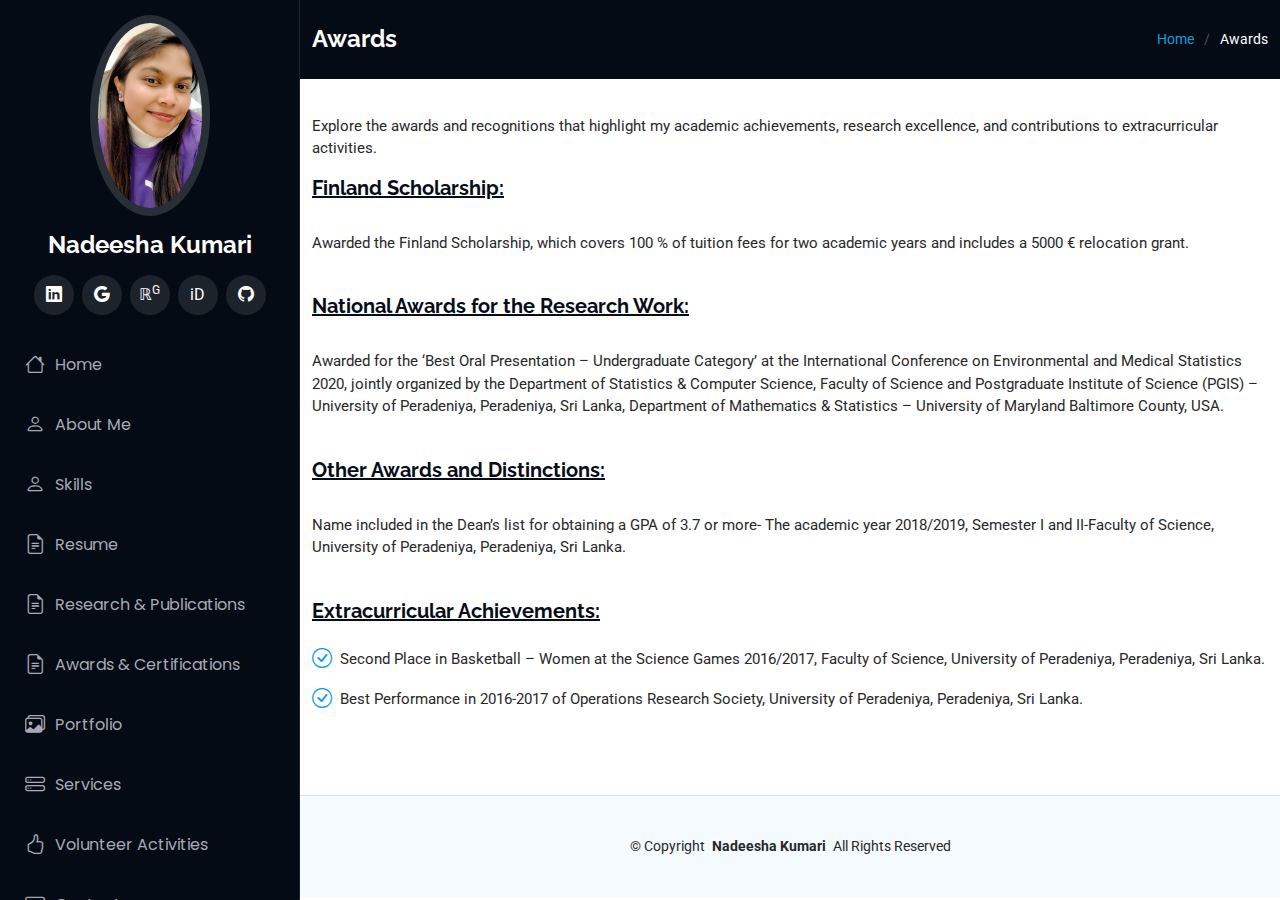
<file: awards.html>
<!DOCTYPE html>
<html lang="en">

<head>
  <meta charset="utf-8">
  <meta content="width=device-width, initial-scale=1.0" name="viewport">
  <title>Publications</title>
  <meta content="" name="description">
  <meta content="" name="keywords">

  <!-- Favicons -->
  <link href="assets/img/favicon.png" rel="icon">
  <link href="assets/img/apple-touch-icon.png" rel="apple-touch-icon">

  <!-- Fonts -->
  <link href="https://fonts.googleapis.com" rel="preconnect">
  <link href="https://fonts.gstatic.com" rel="preconnect" crossorigin>
  <link href="https://fonts.googleapis.com/css2?family=Roboto:ital,wght@0,100;0,300;0,400;0,500;0,700;0,900;1,100;1,300;1,400;1,500;1,700;1,900&family=Poppins:ital,wght@0,100;0,200;0,300;0,400;0,500;0,600;0,700;0,800;0,900;1,100;1,200;1,300;1,400;1,500;1,600;1,700;1,800;1,900&family=Raleway:ital,wght@0,100;0,200;0,300;0,400;0,500;0,600;0,700;0,800;0,900;1,100;1,200;1,300;1,400;1,500;1,600;1,700;1,800;1,900&display=swap" rel="stylesheet">

  <!-- Vendor CSS Files -->
  <link href="assets/vendor/bootstrap/css/bootstrap.min.css" rel="stylesheet">
  <link href="assets/vendor/bootstrap-icons/bootstrap-icons.css" rel="stylesheet">
  <link href="assets/vendor/aos/aos.css" rel="stylesheet">
  <link href="assets/vendor/glightbox/css/glightbox.min.css" rel="stylesheet">
  <link href="assets/vendor/swiper/swiper-bundle.min.css" rel="stylesheet">

  <!-- Main CSS File -->
  <link href="assets/css/main.css" rel="stylesheet">

  <!-- =======================================================
  * Template Name: iPortfolio
  * Template URL: https://bootstrapmade.com/iportfolio-bootstrap-portfolio-websites-template/
  * Updated: Jun 29 2024 with Bootstrap v5.3.3
  * Author: BootstrapMade.com
  * License: https://bootstrapmade.com/license/
  ======================================================== -->
</head>

<body class="service-details-page">

  <header id="header" class="header dark-background d-flex flex-column">
    <i class="header-toggle d-xl-none bi bi-list"></i>

    <div class="profile-img">
      <img src="assets/img/profile.jpg" alt="" class="img-fluid rounded-circle">
    </div>

    <a href="index.html" class="logo d-flex align-items-center justify-content-center">
      <!-- Uncomment the line below if you also wish to use an image logo -->
      <!-- <img src="assets/img/logo.png" alt=""> -->
      <h1 class="sitename">Nadeesha Kumari</h1>
    </a>

    <div class="social-links text-center">
      <a href="https://www.linkedin.com/in/nadeeshakumari/" class="linkedin" target="_blank"  data-bs-toggle="tooltip" data-bs-placement="top" title="LinkedIn">
          <i class="bi bi-linkedin"></i>
      </a>
      <a href="https://scholar.google.com/citations?user=0JaJkXQAAAAJ&hl=en&oi=ao" class="google-scholar" target="_blank"  data-bs-toggle="tooltip" data-bs-placement="top" title="Google Scholar">
          <i class="bi bi-google"></i>
      </a>
      <a href="https://scholar.google.com/citations?user=0JaJkXQAAAAJ&hl=en&oi=ao" class="researchgate" target="_blank" data-bs-toggle="tooltip" data-bs-placement="top" title="ResearchGate">
          <span class="rg-icon">ℝ<sup>G</sup></span>
      </a>
      <a href="https://orcid.org/my-orcid?orcid=0000-0002-4708-5561" class="orcid" target="_blank" data-bs-toggle="tooltip" data-bs-placement="top" title="ORCID">
          <span class="orcid-icon">iD</span>
      </a>
      <a href="https://github.com/nadeeshakumari" class="github" target="_blank" data-bs-toggle="tooltip" data-bs-placement="top" title="GitHub">
          <i class="bi bi-github"></i>
      </a>
  </div>


    <nav id="navmenu" class="navmenu">
      <ul>
        <li><a href="index.html"><i class="bi bi-house navicon"></i>Home</a></li>
        <li><a href="index.html#about"><i class="bi bi-person navicon"></i> About Me</a></li>
        <li><a href="index.html#skills"><i class="bi bi-person navicon"></i> Skills</a></li>
        <li><a href="index.html#resume"><i class="bi bi-file-earmark-text navicon"></i> Resume</a></li>
        <li><a href="index.html#research"><i class="bi bi-file-earmark-text navicon"></i> Research & Publications</a></li>
        <li><a href="index.html#awards"><i class="bi bi-file-earmark-text navicon"></i> Awards & Certifications</a></li>
        <li><a href="index.html#portfolio"><i class="bi bi-images navicon"></i> Portfolio</a></li>
        <li><a href="index.html#services"><i class="bi bi-hdd-stack navicon"></i> Services</a></li>
        <li><a href="index.html#volunteer"><i class="bi bi-hand-thumbs-up navicon"></i> Volunteer Activities</a></li>
        <!--<li class="dropdown"><a href="#"><i class="bi bi-menu-button navicon"></i> <span>Dropdown</span> <i class="bi bi-chevron-down toggle-dropdown"></i></a>
          <ul>
            <li><a href="#">Dropdown 1</a></li>
            <li class="dropdown"><a href="#"><span>Deep Dropdown</span> <i class="bi bi-chevron-down toggle-dropdown"></i></a>
              <ul>
                <li><a href="#">Deep Dropdown 1</a></li>
                <li><a href="#">Deep Dropdown 2</a></li>
                <li><a href="#">Deep Dropdown 3</a></li>
                <li><a href="#">Deep Dropdown 4</a></li>
                <li><a href="#">Deep Dropdown 5</a></li>
              </ul>
            </li>
            <li><a href="#">Dropdown 2</a></li>
            <li><a href="#">Dropdown 3</a></li>
            <li><a href="#">Dropdown 4</a></li>
          </ul>--->
        </li>
        <li><a href="index.html#contact"><i class="bi bi-envelope navicon"></i> Contact</a></li>
      </ul>
    </nav>

  </header>

  <main class="main">

    <!-- Page Title -->
    <div class="page-title dark-background">
      <div class="container d-lg-flex justify-content-between align-items-center">
        <h1 class="mb-2 mb-lg-0">Awards</h1>
        <nav class="breadcrumbs">
          <ol>
            <li><a href="index.html">Home</a></li>
            <li class="current">Awards</li>
          </ol>
        </nav>
      </div>
    </div><!-- End Page Title -->

    <!-- Service Details Section -->
    <section id="service-details" class="service-details section">

      <div class="container">

        <div class="row gy-4">

          
          </div>

          <div >
            <p>Explore the awards and recognitions that highlight my academic achievements, research excellence, and contributions to extracurricular activities.</p>
            <!---<img src="assets/img/services.jpg" alt="" class="img-fluid services-img">--->
            <h4><u>Finland Scholarship:</u></h4> <br>
                <p>Awarded the Finland Scholarship, which covers 100 % of tuition fees for two academic years and includes a 5000 €
                relocation grant.</p><br>
                

                <h4><u>National Awards for the Research Work:</u></h3><br>
                 <p> Awarded for the ‘Best Oral Presentation – Undergraduate Category’ at the International Conference on Environmental
                  and Medical Statistics 2020, jointly organized by the Department of Statistics & Computer Science, Faculty of Science and
                  Postgraduate Institute of Science (PGIS) – University of Peradeniya, Peradeniya, Sri Lanka, Department of Mathematics &
                  Statistics – University of Maryland Baltimore County, USA.</p>
                  <br>

                  <h4><u>Other Awards and Distinctions:</u></h4>
                  <br>
                  <p>Name included in the Dean’s list for obtaining a GPA of 3.7 or more- The academic year 2018/2019, Semester I and II-Faculty of Science, University of Peradeniya, Peradeniya, Sri Lanka.</p><br>
              
                  <h4><u>Extracurricular Achievements:</u></h4>
                  
                  <p>
                    <ul>
                    <li><i class="bi bi-check-circle"></i> Second Place in Basketball – Women at the Science Games 2016/2017, Faculty of Science, University of Peradeniya,
                      Peradeniya, Sri Lanka.</li>
                      <li> <i class="bi bi-check-circle"></i>Best Performance in 2016-2017 of Operations Research Society, University of Peradeniya, Peradeniya, Sri Lanka.</li>
                    </ul>
                    </div>

        </div>

      </div>

    </section><!-- /Service Details Section -->

  </main>

  <footer id="footer" class="footer position-relative light-background">

    <div class="container">
      <div class="copyright text-center ">
        <p>© <span>Copyright</span> <strong class="px-1 sitename">Nadeesha Kumari</strong> <span>All Rights Reserved</span></p>
      </div>
      <!--<div class="credits">
         All the links in the footer should remain intact. 
         You can delete the links only if you've purchased the pro version. 
        Licensing information: https://bootstrapmade.com/license/ 
        Purchase the pro version with working PHP/AJAX contact form: [buy-url] 
        Designed by <a href="https://bootstrapmade.com/">BootstrapMade</a> Distributed by <a href="https://themewagon.com">ThemeWagon</a>
      </div>--->
    </div>

  </footer>

  <!-- Scroll Top -->
  <a href="#" id="scroll-top" class="scroll-top d-flex align-items-center justify-content-center"><i class="bi bi-arrow-up-short"></i></a>

  <!-- Preloader -->
  <div id="preloader"></div>

  <!-- Vendor JS Files -->
  <script src="assets/vendor/bootstrap/js/bootstrap.bundle.min.js"></script>
  <script src="assets/vendor/php-email-form/validate.js"></script>
  <script src="assets/vendor/aos/aos.js"></script>
  <script src="assets/vendor/typed.js/typed.umd.js"></script>
  <script src="assets/vendor/purecounter/purecounter_vanilla.js"></script>
  <script src="assets/vendor/waypoints/noframework.waypoints.js"></script>
  <script src="assets/vendor/glightbox/js/glightbox.min.js"></script>
  <script src="assets/vendor/imagesloaded/imagesloaded.pkgd.min.js"></script>
  <script src="assets/vendor/isotope-layout/isotope.pkgd.min.js"></script>
  <script src="assets/vendor/swiper/swiper-bundle.min.js"></script>

  <!-- Main JS File -->
  <script src="assets/js/main.js"></script>

</body>

</html>
</file>
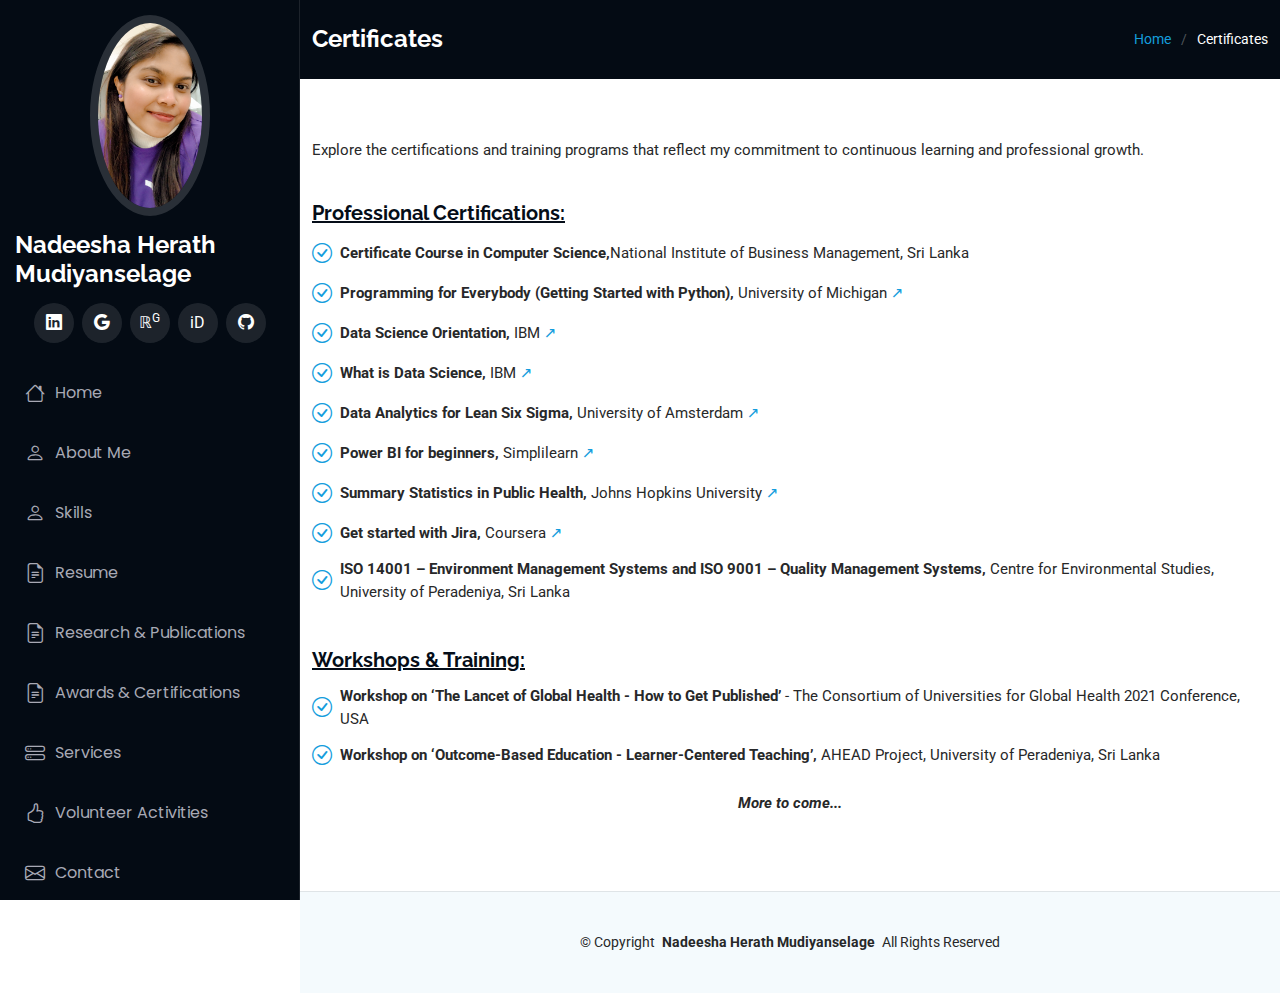
<file: certificates.html>
<!DOCTYPE html>
<html lang="en">

<head>
  <meta charset="utf-8">
  <meta content="width=device-width, initial-scale=1.0" name="viewport">
  <title>Certificates</title>
  <meta content="" name="description">
  <meta content="" name="keywords">

  <!-- Favicons -->
  <link href="assets/img/favicon.png" rel="icon">
  <link href="assets/img/apple-touch-icon.png" rel="apple-touch-icon">

  <!-- Fonts -->
  <link href="https://fonts.googleapis.com" rel="preconnect">
  <link href="https://fonts.gstatic.com" rel="preconnect" crossorigin>
  <link href="https://fonts.googleapis.com/css2?family=Roboto:ital,wght@0,100;0,300;0,400;0,500;0,700;0,900;1,100;1,300;1,400;1,500;1,700;1,900&family=Poppins:ital,wght@0,100;0,200;0,300;0,400;0,500;0,600;0,700;0,800;0,900;1,100;1,200;1,300;1,400;1,500;1,600;1,700;1,800;1,900&family=Raleway:ital,wght@0,100;0,200;0,300;0,400;0,500;0,600;0,700;0,800;0,900;1,100;1,200;1,300;1,400;1,500;1,600;1,700;1,800;1,900&display=swap" rel="stylesheet">

  <!-- Vendor CSS Files -->
  <link href="assets/vendor/bootstrap/css/bootstrap.min.css" rel="stylesheet">
  <link href="assets/vendor/bootstrap-icons/bootstrap-icons.css" rel="stylesheet">
  <link href="assets/vendor/aos/aos.css" rel="stylesheet">
  <link href="assets/vendor/glightbox/css/glightbox.min.css" rel="stylesheet">
  <link href="assets/vendor/swiper/swiper-bundle.min.css" rel="stylesheet">

  <!-- Main CSS File -->
  <link href="assets/css/main.css" rel="stylesheet">

  <!-- =======================================================
  * Template Name: iPortfolio
  * Template URL: https://bootstrapmade.com/iportfolio-bootstrap-portfolio-websites-template/
  * Updated: Jun 29 2024 with Bootstrap v5.3.3
  * Author: BootstrapMade.com
  * License: https://bootstrapmade.com/license/
  ======================================================== -->
</head>

<body class="service-details-page">

  <header id="header" class="header dark-background d-flex flex-column">
    <i class="header-toggle d-xl-none bi bi-list"></i>

    <div class="profile-img">
      <img src="assets/img/profile.jpg" alt="" class="img-fluid rounded-circle">
    </div>
    

    <a href="index.html" class="logo d-flex align-items-center justify-content-center">
      <!-- Uncomment the line below if you also wish to use an image logo -->
      <!-- <img src="assets/img/logo.png" alt=""> -->
      <h1 class="sitename">Nadeesha Herath Mudiyanselage</h1>
    </a>

    <div class="social-links text-center">
      <a href="https://www.linkedin.com/in/nadeeshaherathmudiyanselage/" class="linkedin" target="_blank"  data-bs-toggle="tooltip" data-bs-placement="top" title="LinkedIn">
          <i class="bi bi-linkedin"></i>
      </a>
      <a href="https://scholar.google.com/citations?user=0JaJkXQAAAAJ&hl=en&oi=ao" class="google-scholar" target="_blank"  data-bs-toggle="tooltip" data-bs-placement="top" title="Google Scholar">
          <i class="bi bi-google"></i>
      </a>
      <a href="https://www.researchgate.net/profile/Nadeesha-Kumari?ev=hdr_xprf" class="researchgate" target="_blank" data-bs-toggle="tooltip" data-bs-placement="top" title="ResearchGate">
          <span class="rg-icon">ℝ<sup>G</sup></span>
      </a>
      <a href="https://orcid.org/0000-0002-4708-5561" class="orcid" target="_blank" data-bs-toggle="tooltip" data-bs-placement="top" title="ORCID">
          <span class="orcid-icon">iD</span>
      </a>
      <a href="https://github.com/NadeeshaHerathMudiyanselage" class="github" target="_blank" data-bs-toggle="tooltip" data-bs-placement="top" title="GitHub">
          <i class="bi bi-github"></i>
      </a>
  </div>


    <nav id="navmenu" class="navmenu">
      <ul>
        <li><a href="index.html"><i class="bi bi-house navicon"></i>Home</a></li>
        <li><a href="index.html#about"><i class="bi bi-person navicon"></i> About Me</a></li>
        <li><a href="index.html#skills"><i class="bi bi-person navicon"></i> Skills</a></li>
        <li><a href="index.html#resume"><i class="bi bi-file-earmark-text navicon"></i> Resume</a></li>
        <li><a href="index.html#research"><i class="bi bi-file-earmark-text navicon"></i> Research & Publications</a></li>
        <li><a href="index.html#awards"><i class="bi bi-file-earmark-text navicon"></i> Awards & Certifications</a></li>
        <!---<li><a href="index.html#portfolio"><i class="bi bi-images navicon"></i> Portfolio</a></li>--->
        <li><a href="index.html#services"><i class="bi bi-hdd-stack navicon"></i> Services</a></li>
        <li><a href="index.html#volunteer"><i class="bi bi-hand-thumbs-up navicon"></i> Volunteer Activities</a></li>
        <!--<li class="dropdown"><a href="#"><i class="bi bi-menu-button navicon"></i> <span>Dropdown</span> <i class="bi bi-chevron-down toggle-dropdown"></i></a>
          <ul>
            <li><a href="#">Dropdown 1</a></li>
            <li class="dropdown"><a href="#"><span>Deep Dropdown</span> <i class="bi bi-chevron-down toggle-dropdown"></i></a>
              <ul>
                <li><a href="#">Deep Dropdown 1</a></li>
                <li><a href="#">Deep Dropdown 2</a></li>
                <li><a href="#">Deep Dropdown 3</a></li>
                <li><a href="#">Deep Dropdown 4</a></li>
                <li><a href="#">Deep Dropdown 5</a></li>
              </ul>
            </li>
            <li><a href="#">Dropdown 2</a></li>
            <li><a href="#">Dropdown 3</a></li>
            <li><a href="#">Dropdown 4</a></li>
          </ul>--->
        </li>
        <li><a href="#contact"><i class="bi bi-envelope navicon"></i> Contact</a></li>
      </ul>
    </nav>

  </header>

  <main class="main">

    <!-- Page Title -->
    <div class="page-title dark-background">
      <div class="container d-lg-flex justify-content-between align-items-center">
        <h1 class="mb-2 mb-lg-0">Certificates</h1>
        <nav class="breadcrumbs">
          <ol>
            <li><a href="index.html">Home</a></li>
            <li class="current">Certificates</li>
          </ol>
        </nav>
      </div>
    </div><!-- End Page Title -->

    <!-- Service Details Section -->
    <section id="service-details" class="service-details section">

      <div class="container">

        <div class="row gy-4">

          <!--<div class="col-lg-4" data-aos="fade-up" data-aos-delay="100">
            <div class="services-list">
              <a href="#" class="active">Web Design</a>
              <a href="#">Software Development</a>
              <a href="#">Product Management</a>
              <a href="#">Graphic Design</a>
              <a href="#">Marketing</a>
            </div>--->

            <!--<h4>Enim qui eos rerum in delectus</h4>--->
            <p>Explore the certifications and training programs that reflect my commitment to continuous learning and professional growth.








            </p>
          </div>

          <div ><br>
            <!---<img src="assets/img/services.jpg" alt="" class="img-fluid services-img">--->
            
            <h4><u> Professional Certifications:</u></h4>
            <!--<p>
              Blanditiis voluptate odit ex error ea sed officiis deserunt. Cupiditate non consequatur et doloremque consequuntur. Accusantium labore reprehenderit error temporibus saepe perferendis fuga doloribus vero. Qui omnis quo sit. Dolorem architecto eum et quos deleniti officia qui.
            </p>--->
            <ul>
              <li><i class="bi bi-check-circle"></i> <span><b>Certificate Course in Computer Science,</b>National Institute of Business Management, Sri Lanka</span></li>
                
              <li><i class="bi bi-check-circle"></i> <span><b>Programming for Everybody (Getting Started with Python),</b> University of Michigan 
                <a href="https://www.coursera.org/account/accomplishments/verify/FG4TL3WPHMFK?utm_source=link&utm_medium=certificate&utm_content=cert_image&utm_campaign=sharing_cta&utm_product=course" target="_blank"> ↗ </a>
                </span></li>
                
              <li><i class="bi bi-check-circle"></i> <span><b>Data Science Orientation,</b> IBM 
                <a href="https://www.credly.com/badges/abf65bc1-5528-4c6c-bc2e-b8bc4f759074?source=linked_in_profile" target="_blank"> ↗ </a>
                </span></li>
            
                <li><i class="bi bi-check-circle"></i> <span><b>What is Data Science,</b> IBM 
                  <a href="https://www.coursera.org/account/accomplishments/verify/VFNGR7JYMBC3" target="_blank">  ↗ </a>
                   </span></li>
            
                  <li><i class="bi bi-check-circle"></i> <span><b>Data Analytics for Lean Six Sigma, </b> University of Amsterdam 
                    <a href="https://www.coursera.org/account/accomplishments/verify/69DJ6SYL8ZTV" target="_blank">  ↗ </a>
                    </span></li>

                    <li><i class="bi bi-check-circle"></i> <span><b>Power BI for beginners,</b> Simplilearn
                      <a href="https://www.simplilearn.com/skillup-certificate-landing?token=[base64]&utm_source=shared-certificate&utm_medium=app_lms&utm_campaign=shared-certificate-promotion&referrer=https%3A%2F%2Fcertificates.simplicdn.net%2Fshare%2Fthumb_4477277.png&_branch_match_id=1396092313757332971&_branch_referrer=H4sIAAAAAAAAA8soKSkottLXL87MLcjJ1EssKNDLyczL1g83jCi3TEwxcHJOsq8rSk1LLSrKzEuPTyrKLy9OLbL1AapJTfHMAwBHkL1KPwAAAA%3D%3D" target="_blank"> ↗ </a>
                      </span></li>
                      <li><i class="bi bi-check-circle"></i> <span><b>Summary Statistics in Public Health, </b> Johns Hopkins University
                        <a href="https://www.coursera.org/account/accomplishments/verify/QUQ42MPZCMVP" target="_blank"> ↗ </a>
                        </span></li>
                        <li><i class="bi bi-check-circle"></i> <span><b>Get started with Jira, </b> Coursera
                          <a href="https://www.coursera.org/account/accomplishments/verify/DFF4WB2FJZVS?utm_source=link&utm_medium=certificate&utm_content=cert_image&utm_campaign=pdf_header_button&utm_product=project" target="_blank"> ↗ </a>
                          </span></li>
                          <li><i class="bi bi-check-circle"></i> <span><b>ISO 14001 – Environment Management Systems and ISO 9001 – Quality Management Systems, </b> Centre for Environmental Studies, University of Peradeniya, Sri Lanka
                            
                            </span></li>
              </ul><br>
              <h4><u> Workshops & Training:</u></h4>
              <ul>
              <li><i class="bi bi-check-circle"></i> <span><b>Workshop on ‘The Lancet of Global Health - How to Get Published’</b> - The Consortium of Universities for Global Health 2021 Conference, USA
                 </span></li>
                 <li><i class="bi bi-check-circle"></i> <span><b>Workshop on ‘Outcome-Based Education - Learner-Centered Teaching’,</b> AHEAD Project, University of Peradeniya, Sri Lanka
                 </span></li>
                 
                </ul>
              </div>

        </div>

      </div>
      <p class="animated-text"><i><b>More to come... </b></i></p>

    </section><!-- /Service Details Section -->

  </main>

  <footer id="footer" class="footer position-relative light-background">

    <div class="container">
      <div class="copyright text-center ">
        <p>© <span>Copyright</span> <strong class="px-1 sitename">Nadeesha Herath Mudiyanselage</strong> <span>All Rights Reserved</span></p>
      </div>
      <!--<div class="credits">
         All the links in the footer should remain intact. 
         You can delete the links only if you've purchased the pro version. 
        Licensing information: https://bootstrapmade.com/license/ 
        Purchase the pro version with working PHP/AJAX contact form: [buy-url] 
        Designed by <a href="https://bootstrapmade.com/">BootstrapMade</a> Distributed by <a href="https://themewagon.com">ThemeWagon</a>
      </div>--->
    </div>

  </footer>

  <!-- Scroll Top -->
  <a href="#" id="scroll-top" class="scroll-top d-flex align-items-center justify-content-center"><i class="bi bi-arrow-up-short"></i></a>

  <!-- Preloader -->
  <div id="preloader"></div>

  <!-- Vendor JS Files -->
  <script src="assets/vendor/bootstrap/js/bootstrap.bundle.min.js"></script>
  <script src="assets/vendor/php-email-form/validate.js"></script>
  <script src="assets/vendor/aos/aos.js"></script>
  <script src="assets/vendor/typed.js/typed.umd.js"></script>
  <script src="assets/vendor/purecounter/purecounter_vanilla.js"></script>
  <script src="assets/vendor/waypoints/noframework.waypoints.js"></script>
  <script src="assets/vendor/glightbox/js/glightbox.min.js"></script>
  <script src="assets/vendor/imagesloaded/imagesloaded.pkgd.min.js"></script>
  <script src="assets/vendor/isotope-layout/isotope.pkgd.min.js"></script>
  <script src="assets/vendor/swiper/swiper-bundle.min.js"></script>

  <!-- Main JS File -->
  <script src="assets/js/main.js"></script>

</body>

</html>
</file>
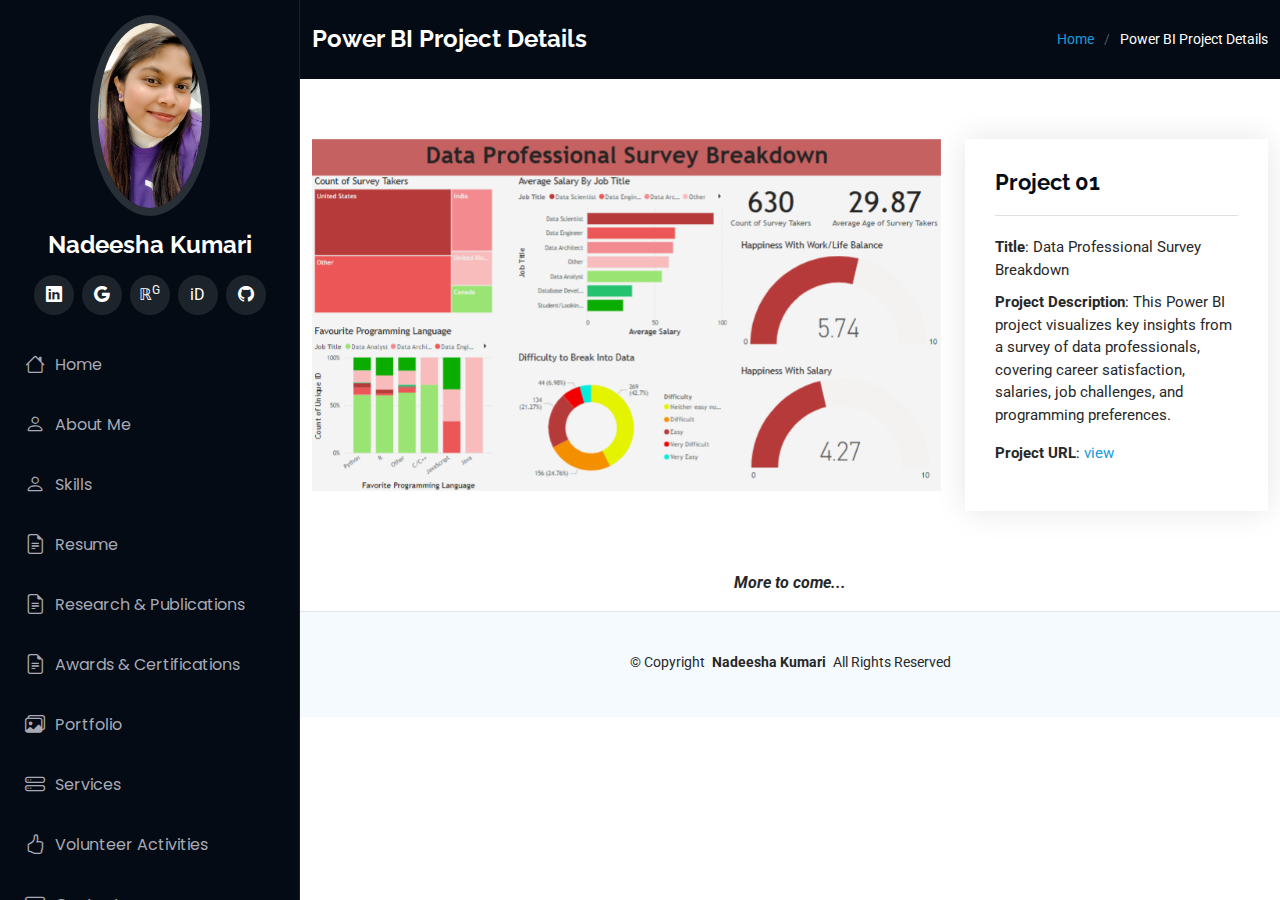
<file: powerbi-projects.html>
<!DOCTYPE html>
<html lang="en">

<head>
  <meta charset="utf-8">
  <meta content="width=device-width, initial-scale=1.0" name="viewport">
  <title>Power BI Project Details</title>
  <meta content="" name="description">
  <meta content="" name="keywords">

  <!-- Favicons -->
  <link href="assets/img/favicon.png" rel="icon">
  <link href="assets/img/apple-touch-icon.png" rel="apple-touch-icon">

  <!-- Fonts -->
  <link href="https://fonts.googleapis.com" rel="preconnect">
  <link href="https://fonts.gstatic.com" rel="preconnect" crossorigin>
  <link href="https://fonts.googleapis.com/css2?family=Roboto:ital,wght@0,100;0,300;0,400;0,500;0,700;0,900;1,100;1,300;1,400;1,500;1,700;1,900&family=Poppins:ital,wght@0,100;0,200;0,300;0,400;0,500;0,600;0,700;0,800;0,900;1,100;1,200;1,300;1,400;1,500;1,600;1,700;1,800;1,900&family=Raleway:ital,wght@0,100;0,200;0,300;0,400;0,500;0,600;0,700;0,800;0,900;1,100;1,200;1,300;1,400;1,500;1,600;1,700;1,800;1,900&display=swap" rel="stylesheet">

  <!-- Vendor CSS Files -->
  <link href="assets/vendor/bootstrap/css/bootstrap.min.css" rel="stylesheet">
  <link href="assets/vendor/bootstrap-icons/bootstrap-icons.css" rel="stylesheet">
  <link href="assets/vendor/aos/aos.css" rel="stylesheet">
  <link href="assets/vendor/glightbox/css/glightbox.min.css" rel="stylesheet">
  <link href="assets/vendor/swiper/swiper-bundle.min.css" rel="stylesheet">

  <!-- Main CSS File -->
  <link href="assets/css/main.css" rel="stylesheet">

  <!-- =======================================================
  * Template Name: iPortfolio
  * Template URL: https://bootstrapmade.com/iportfolio-bootstrap-portfolio-websites-template/
  * Updated: Jun 29 2024 with Bootstrap v5.3.3
  * Author: BootstrapMade.com
  * License: https://bootstrapmade.com/license/
  ======================================================== -->
</head>

<body class="portfolio-details-page">

  <header id="header" class="header dark-background d-flex flex-column">
    <i class="header-toggle d-xl-none bi bi-list"></i>

    <div class="profile-img">
      <img src="assets/img/profile.jpg" alt="" class="img-fluid rounded-circle">
    </div>

    <a href="index.html" class="logo d-flex align-items-center justify-content-center">
      <!-- Uncomment the line below if you also wish to use an image logo -->
      <!-- <img src="assets/img/logo.png" alt=""> -->
      <h1 class="sitename">Nadeesha Kumari</h1>
    </a>

    <div class="social-links text-center">
      <a href="https://www.linkedin.com/in/nadeeshakumari/" class="linkedin" target="_blank"  data-bs-toggle="tooltip" data-bs-placement="top" title="LinkedIn">
          <i class="bi bi-linkedin"></i>
      </a>
      <a href="https://scholar.google.com/citations?user=0JaJkXQAAAAJ&hl=en&oi=ao" class="google-scholar" target="_blank"  data-bs-toggle="tooltip" data-bs-placement="top" title="Google Scholar">
          <i class="bi bi-google"></i>
      </a>
      <a href="https://www.researchgate.net/profile/Nadeesha-Kumari?ev=hdr_xprf" class="researchgate" target="_blank" data-bs-toggle="tooltip" data-bs-placement="top" title="ResearchGate">
          <span class="rg-icon">ℝ<sup>G</sup></span>
      </a>
      <a href="https://orcid.org/my-orcid?orcid=0000-0002-4708-5561" class="orcid" target="_blank" data-bs-toggle="tooltip" data-bs-placement="top" title="ORCID">
          <span class="orcid-icon">iD</span>
      </a>
      <a href="https://github.com/nadeeshakumari" class="github" target="_blank" data-bs-toggle="tooltip" data-bs-placement="top" title="GitHub">
          <i class="bi bi-github"></i>
      </a>
  </div>

  <nav id="navmenu" class="navmenu">
    <ul>
      <li><a href="index.html"><i class="bi bi-house navicon"></i>Home</a></li>
        <li><a href="index.html#about"><i class="bi bi-person navicon"></i> About Me</a></li>
        <li><a href="index.html#skills"><i class="bi bi-person navicon"></i> Skills</a></li>
        <li><a href="index.html#resume"><i class="bi bi-file-earmark-text navicon"></i> Resume</a></li>
        <li><a href="index.html#research"><i class="bi bi-file-earmark-text navicon"></i> Research & Publications</a></li>
        <li><a href="index.html#awards"><i class="bi bi-file-earmark-text navicon"></i> Awards & Certifications</a></li>
        <li><a href="index.html#portfolio"><i class="bi bi-images navicon"></i> Portfolio</a></li>
        <li><a href="index.html#services"><i class="bi bi-hdd-stack navicon"></i> Services</a></li>
        <li><a href="index.html#volunteer"><i class="bi bi-hand-thumbs-up navicon"></i> Volunteer Activities</a></li>
      
      </li>
      <li><a href="#contact"><i class="bi bi-envelope navicon"></i> Contact</a></li>
    </ul>
  </nav>

  </header>

  <main class="main">

    <!-- Page Title -->
    <div class="page-title dark-background">
      <div class="container d-lg-flex justify-content-between align-items-center">
        <h1 class="mb-2 mb-lg-0">Power BI Project Details</h1>
        <nav class="breadcrumbs">
          <ol>
            <li><a href="index.html">Home</a></li>
            <li class="current">Power BI Project Details</li>
          </ol>
        </nav>
      </div>
    </div><!-- End Page Title -->

    <!-- Portfolio Details Section -->
    <section id="powerbi-projects" class="portfolio-details section">

      <div class="container" data-aos="fade-up" data-aos-delay="100">

        <div class="row gy-4">

          <div class="col-lg-8">
            <div class="portfolio-details-slider swiper init-swiper">

              <script type="application/json" class="swiper-config">
                {
                  "loop": true,
                  "speed": 600,
                  "autoplay": {
                    "delay": 5000
                  },
                  "slidesPerView": "auto",
                  "pagination": {
                    "el": ".swiper-pagination",
                    "type": "bullets",
                    "clickable": true
                  }
                }
              </script>

              <div class="swiper-wrapper align-items-center">

                <div class="swiper-slide">
                  <img src="assets/img/portfolio/powerbi-1.PNG" alt="">
                </div>

                <!--<div class="swiper-slide">
                  <img src="assets/img/portfolio/product-1.jpg" alt="">
                </div>

                <div class="swiper-slide">
                  <img src="assets/img/portfolio/branding-1.jpg" alt="">
                </div>

                <div class="swiper-slide">
                  <img src="assets/img/portfolio/books-1.jpg" alt="">
                </div>--->

              </div>
              <div class="swiper-pagination"></div>
            </div>
          </div>

          <div class="col-lg-4">
            <div class="portfolio-info" data-aos="fade-up" data-aos-delay="200">
              <h3>Project 01</h3>
              <ul>
                <li><strong>Title</strong>: Data Professional Survey Breakdown</li>
                <li><strong><p>Project Description</strong>: This Power BI project visualizes key insights from a survey of data professionals, covering career satisfaction, salaries, job challenges, and programming preferences.</p></li>
                <!--<li><strong>Project date</strong>: 01 March, 2020</li>--->
                <li><strong>Project URL</strong>: <a href="https://github.com/nadeeshakumari/Data-Professional-Survey-Analysis" target="_blank">view</a></li>
              </ul>
            </div>
            <!--<div class="portfolio-description" data-aos="fade-up" data-aos-delay="300">
              <h2>Exercitationem repudiandae officiis neque suscipit</h2>
              <p>
                Autem ipsum nam porro corporis rerum. Quis eos dolorem eos itaque inventore commodi labore quia quia. Exercitationem repudiandae officiis neque suscipit non officia eaque itaque enim. Voluptatem officia accusantium nesciunt est omnis tempora consectetur dignissimos. Sequi nulla at esse enim cum deserunt eius.
              </p>
            </div>--->
          </div>

        </div>

      </div>
      
    </section><!-- /Portfolio Details Section -->
    <p class="animated-text"><i><b>More to come... </b></i></p>
    

  </main>

  <footer id="footer" class="footer position-relative light-background">

    <div class="container">
      <div class="copyright text-center ">
        <p>© <span>Copyright</span> <strong class="px-1 sitename">Nadeesha Kumari</strong> <span>All Rights Reserved</span></p>
      </div>
      <div class="credits">
        <!-- All the links in the footer should remain intact. -->
        <!-- You can delete the links only if you've purchased the pro version. -->
        <!-- Licensing information: https://bootstrapmade.com/license/ -->
        <!-- Purchase the pro version with working PHP/AJAX contact form: [buy-url] -->
        <!--Designed by <a href="https://bootstrapmade.com/">BootstrapMade</a> Distributed by <a href="https://themewagon.com">ThemeWagon</a>--->
      </div>
    </div>

  </footer>

  <!-- Scroll Top -->
  <a href="#" id="scroll-top" class="scroll-top d-flex align-items-center justify-content-center"><i class="bi bi-arrow-up-short"></i></a>

  <!-- Preloader -->
  <div id="preloader"></div>

  <!-- Vendor JS Files -->
  <script src="assets/vendor/bootstrap/js/bootstrap.bundle.min.js"></script>
  <script src="assets/vendor/php-email-form/validate.js"></script>
  <script src="assets/vendor/aos/aos.js"></script>
  <script src="assets/vendor/typed.js/typed.umd.js"></script>
  <script src="assets/vendor/purecounter/purecounter_vanilla.js"></script>
  <script src="assets/vendor/waypoints/noframework.waypoints.js"></script>
  <script src="assets/vendor/glightbox/js/glightbox.min.js"></script>
  <script src="assets/vendor/imagesloaded/imagesloaded.pkgd.min.js"></script>
  <script src="assets/vendor/isotope-layout/isotope.pkgd.min.js"></script>
  <script src="assets/vendor/swiper/swiper-bundle.min.js"></script>

  <!-- Main JS File -->
  <script src="assets/js/main.js"></script>

</body>

</html>
</file>
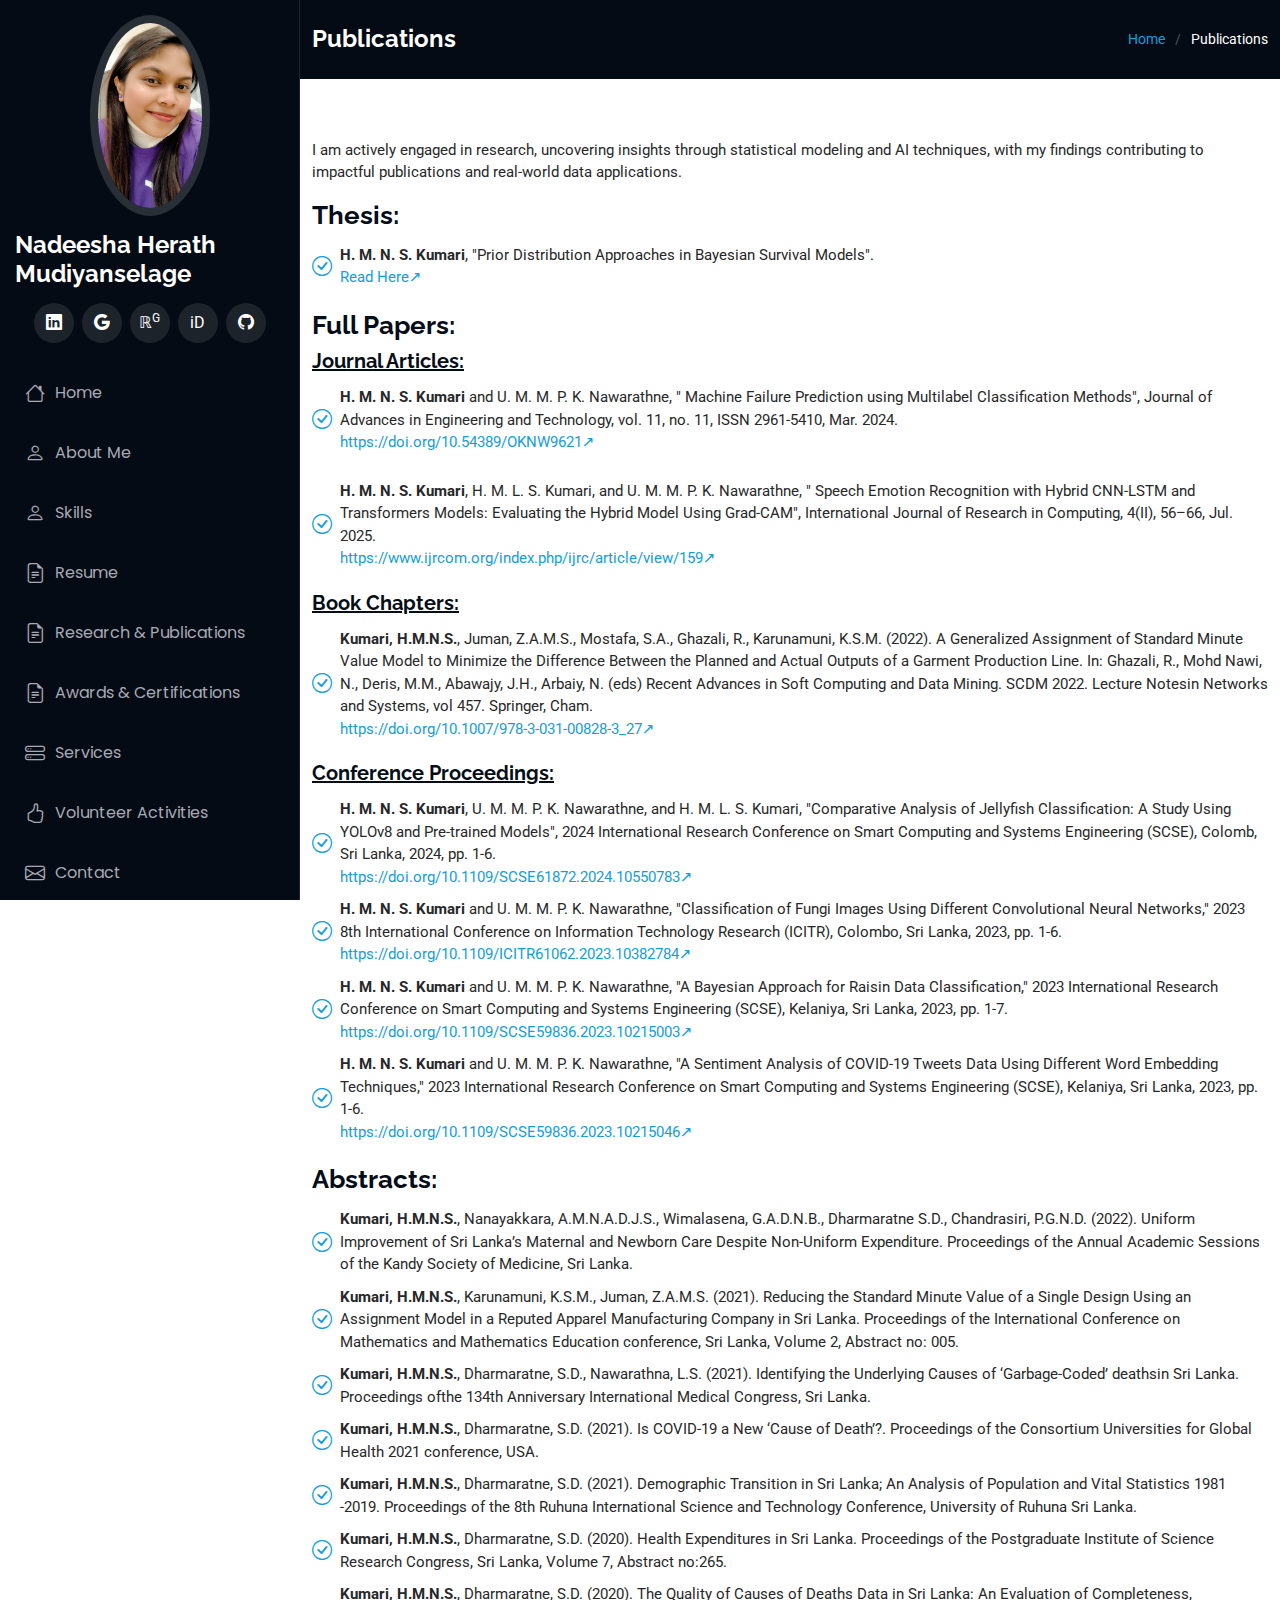
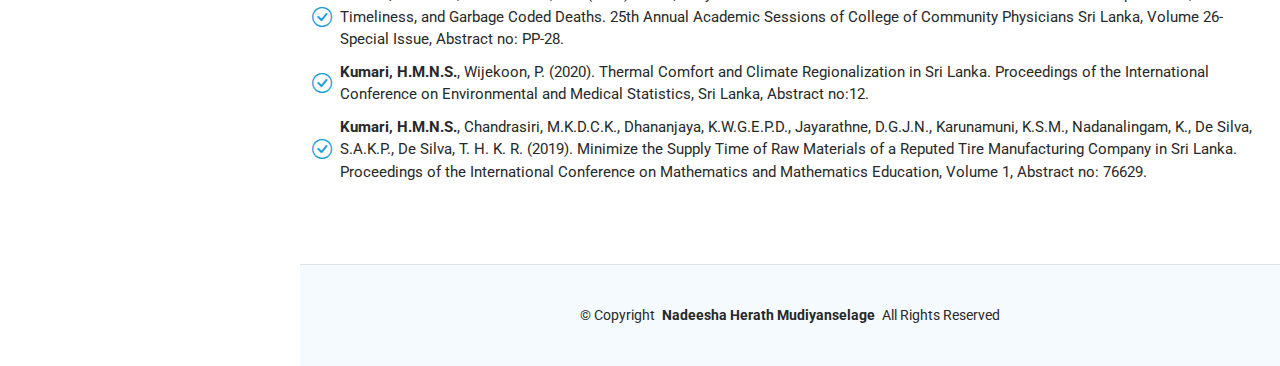
<file: publications.html>
<!DOCTYPE html>
<html lang="en">

<head>
  <meta charset="utf-8">
  <meta content="width=device-width, initial-scale=1.0" name="viewport">
  <title>Publications</title>
  <meta content="" name="description">
  <meta content="" name="keywords">

  <!-- Favicons -->
  <link href="assets/img/favicon.png" rel="icon">
  <link href="assets/img/apple-touch-icon.png" rel="apple-touch-icon">

  <!-- Fonts -->
  <link href="https://fonts.googleapis.com" rel="preconnect">
  <link href="https://fonts.gstatic.com" rel="preconnect" crossorigin>
  <link href="https://fonts.googleapis.com/css2?family=Roboto:ital,wght@0,100;0,300;0,400;0,500;0,700;0,900;1,100;1,300;1,400;1,500;1,700;1,900&family=Poppins:ital,wght@0,100;0,200;0,300;0,400;0,500;0,600;0,700;0,800;0,900;1,100;1,200;1,300;1,400;1,500;1,600;1,700;1,800;1,900&family=Raleway:ital,wght@0,100;0,200;0,300;0,400;0,500;0,600;0,700;0,800;0,900;1,100;1,200;1,300;1,400;1,500;1,600;1,700;1,800;1,900&display=swap" rel="stylesheet">

  <!-- Vendor CSS Files -->
  <link href="assets/vendor/bootstrap/css/bootstrap.min.css" rel="stylesheet">
  <link href="assets/vendor/bootstrap-icons/bootstrap-icons.css" rel="stylesheet">
  <link href="assets/vendor/aos/aos.css" rel="stylesheet">
  <link href="assets/vendor/glightbox/css/glightbox.min.css" rel="stylesheet">
  <link href="assets/vendor/swiper/swiper-bundle.min.css" rel="stylesheet">

  <!-- Main CSS File -->
  <link href="assets/css/main.css" rel="stylesheet">

  <!-- =======================================================
  * Template Name: iPortfolio
  * Template URL: https://bootstrapmade.com/iportfolio-bootstrap-portfolio-websites-template/
  * Updated: Jun 29 2024 with Bootstrap v5.3.3
  * Author: BootstrapMade.com
  * License: https://bootstrapmade.com/license/
  ======================================================== -->
</head>

<body class="service-details-page">

  <header id="header" class="header dark-background d-flex flex-column">
    <i class="header-toggle d-xl-none bi bi-list"></i>

    <div class="profile-img">
      <img src="assets/img/profile.jpg" alt="" class="img-fluid rounded-circle">
    </div>

    <a href="index.html" class="logo d-flex align-items-center justify-content-center">
      <!-- Uncomment the line below if you also wish to use an image logo -->
      <!-- <img src="assets/img/logo.png" alt=""> -->
      <h1 class="sitename">Nadeesha Herath Mudiyanselage</h1>
    </a>

    <div class="social-links text-center">
      <a href="https://www.linkedin.com/in/nadeeshakumari/" class="linkedin" target="_blank"  data-bs-toggle="tooltip" data-bs-placement="top" title="LinkedIn">
          <i class="bi bi-linkedin"></i>
      </a>
      <a href="https://scholar.google.com/citations?user=0JaJkXQAAAAJ&hl=en&oi=ao" class="google-scholar" target="_blank"  data-bs-toggle="tooltip" data-bs-placement="top" title="Google Scholar">
          <i class="bi bi-google"></i>
      </a>
      <a href="https://scholar.google.com/citations?user=0JaJkXQAAAAJ&hl=en&oi=ao" class="researchgate" target="_blank" data-bs-toggle="tooltip" data-bs-placement="top" title="ResearchGate">
          <span class="rg-icon">ℝ<sup>G</sup></span>
      </a>
      <a href="https://orcid.org/my-orcid?orcid=0000-0002-4708-5561" class="orcid" target="_blank" data-bs-toggle="tooltip" data-bs-placement="top" title="ORCID">
          <span class="orcid-icon">iD</span>
      </a>
      <a href="https://github.com/nadeeshakumari" class="github" target="_blank" data-bs-toggle="tooltip" data-bs-placement="top" title="GitHub">
          <i class="bi bi-github"></i>
      </a>
  </div>


    <nav id="navmenu" class="navmenu">
      <ul>
        <li><a href="index.html"><i class="bi bi-house navicon"></i>Home</a></li>
        <li><a href="index.html#about"><i class="bi bi-person navicon"></i> About Me</a></li>
        <li><a href="index.html#skills"><i class="bi bi-person navicon"></i> Skills</a></li>
        <li><a href="index.html#resume"><i class="bi bi-file-earmark-text navicon"></i> Resume</a></li>
        <li><a href="index.html#research"><i class="bi bi-file-earmark-text navicon"></i> Research & Publications</a></li>
        <li><a href="index.html#awards"><i class="bi bi-file-earmark-text navicon"></i> Awards & Certifications</a></li>
        <!--<li><a href="index.html#portfolio"><i class="bi bi-images navicon"></i> Portfolio</a></li>--->
        <li><a href="index.html#services"><i class="bi bi-hdd-stack navicon"></i> Services</a></li>
        <li><a href="index.html#volunteer"><i class="bi bi-hand-thumbs-up navicon"></i> Volunteer Activities</a></li>
        
        </li>
        <li><a href="index.html#contact"><i class="bi bi-envelope navicon"></i> Contact</a></li>
      </ul>
    </nav>

  </header>

  <main class="main">

    <!-- Page Title -->
    <div class="page-title dark-background">
      <div class="container d-lg-flex justify-content-between align-items-center">
        <h1 class="mb-2 mb-lg-0">Publications</h1>
        <nav class="breadcrumbs">
          <ol>
            <li><a href="index.html">Home</a></li>
            <li class="current">Publications</li>
          </ol>
        </nav>
      </div>
    </div><!-- End Page Title -->

    <!-- Service Details Section -->
    <section id="service-details" class="service-details section">

      <div class="container">

        <div class="row gy-4">

          <!--<div class="col-lg-4" data-aos="fade-up" data-aos-delay="100">
            <div class="services-list">
              <a href="#" class="active">Web Design</a>
              <a href="#">Software Development</a>
              <a href="#">Product Management</a>
              <a href="#">Graphic Design</a>
              <a href="#">Marketing</a>
            </div>--->

            <!--<h4>Enim qui eos rerum in delectus</h4>--->
            <p>I am actively engaged in research, uncovering insights through statistical modeling and AI techniques, with my findings contributing to impactful publications and real-world data applications.</p>
          </div>

          <div >
            <h3>Thesis:</h3>
            <ul>
              <li><i class="bi bi-check-circle"></i> <span><b>H. M. N. S. Kumari</b>, "Prior Distribution Approaches in Bayesian Survival Models". <br>
<a href="https://trepo.tuni.fi/handle/10024/224670" target="_blank"> Read Here↗ </a></span></li></ul>
            <!---<img src="assets/img/services.jpg" alt="" class="img-fluid services-img">--->
            <h3>Full Papers:</h3>
            <h4><u> Journal Articles:</u></h4>
            <!--<p>
              Blanditiis voluptate odit ex error ea sed officiis deserunt. Cupiditate non consequatur et doloremque consequuntur. Accusantium labore reprehenderit error temporibus saepe perferendis fuga doloribus vero. Qui omnis quo sit. Dolorem architecto eum et quos deleniti officia qui.
            </p>--->
            <ul>
              <li><i class="bi bi-check-circle"></i> <span><b>H. M. N. S. Kumari</b> and U. M. M. P. K. Nawarathne, " Machine Failure Prediction using Multilabel Classification Methods",
Journal of Advances in Engineering and Technology, vol. 11, no. 11, ISSN 2961-5410, Mar. 2024. <br>
<a href="https://doi.org/10.54389/OKNW9621" target="_blank"> https://doi.org/10.54389/OKNW9621↗ </a></span></li></ul>
<ul>
              <li><i class="bi bi-check-circle"></i> <span><b>H. M. N. S. Kumari</b>, H. M. L. S. Kumari, and U. M. M. P. K. Nawarathne, " Speech Emotion Recognition with Hybrid CNN-LSTM and Transformers Models: Evaluating the Hybrid Model Using Grad-CAM",
International Journal of Research in Computing, 4(II), 56–66, Jul. 2025. <br>
<a href="https://www.ijrcom.org/index.php/ijrc/article/view/159" target="_blank"> https://www.ijrcom.org/index.php/ijrc/article/view/159↗ </a></span></li></ul>
                <h4><u> Book Chapters:</u></h4>
                <ul>
              <li><i class="bi bi-check-circle"></i> <span><b>Kumari, H.M.N.S.</b>, Juman, Z.A.M.S., Mostafa, S.A., Ghazali, R., Karunamuni, K.S.M. (2022). A Generalized Assignment of
                Standard Minute Value Model to Minimize the Difference Between the Planned and Actual Outputs of a Garment
                Production Line. In: Ghazali, R., Mohd Nawi, N., Deris, M.M., Abawajy, J.H., Arbaiy, N. (eds) Recent Advances in Soft
                Computing and Data Mining. SCDM 2022. Lecture Notesin Networks and Systems, vol 457. Springer, Cham. <br>
                <a href="https://doi.org/10.1007/978-3-031-00828-3_27" target="_blank"> https://doi.org/10.1007/978-3-031-00828-3_27↗ </a>
                </span></li></ul>
                <h4><u>Conference Proceedings:</u></h4>
                <ul>
              <li><i class="bi bi-check-circle"></i> <span><b>H. M. N. S. Kumari</b>, U. M. M. P. K. Nawarathne, and H. M. L. S. Kumari, "Comparative Analysis of Jellyfish Classification:
                A Study Using YOLOv8 and Pre-trained Models", 2024 International Research Conference on Smart Computing and
                Systems Engineering (SCSE), Colomb, Sri Lanka, 2024, pp. 1-6. <br>
                <a href="https://doi.org/10.1109/SCSE61872.2024.10550783" target="_blank"> https://doi.org/10.1109/SCSE61872.2024.10550783↗ </a>
                </span></li>
            
                <li><i class="bi bi-check-circle"></i> <span><b>H. M. N. S. Kumari</b> and U. M. M. P. K. Nawarathne, "Classification of Fungi Images Using Different Convolutional Neural
                  Networks," 2023 8th International Conference on Information Technology Research (ICITR), Colombo, Sri Lanka, 2023,
                  pp. 1-6. <br>
                  <a href="https://doi.org/10.1109/ICITR61062.2023.10382784" target="_blank"> https://doi.org/10.1109/ICITR61062.2023.10382784↗ </a>
                   </span></li>
            
                  <li><i class="bi bi-check-circle"></i> <span><b>H. M. N. S. Kumari</b> and U. M. M. P. K. Nawarathne, "A Bayesian Approach for Raisin Data Classification," 2023
                    International Research Conference on Smart Computing and Systems Engineering (SCSE), Kelaniya, Sri Lanka, 2023, pp.
                    1-7. <br>
                    <a href="https://doi.org/10.1109/SCSE59836.2023.10215003" target="_blank"> https://doi.org/10.1109/SCSE59836.2023.10215003↗ </a>
                    </span></li>

                    <li><i class="bi bi-check-circle"></i> <span><b>H. M. N. S. Kumari</b> and U. M. M. P. K. Nawarathne, "A Sentiment Analysis of COVID-19 Tweets Data Using Different Word
                      Embedding Techniques," 2023 International Research Conference on Smart Computing and Systems Engineering (SCSE),
                      Kelaniya, Sri Lanka, 2023, pp. 1-6. <br>
                      <a href="https://doi.org/10.1109/SCSE59836.2023.10215046" target="_blank"> https://doi.org/10.1109/SCSE59836.2023.10215046↗ </a>
                      </span></li>

              </ul>
              <h3>Abstracts:</h3>
              <ul>
                <li><i class="bi bi-check-circle"></i> <span><b>Kumari, H.M.N.S.</b>, Nanayakkara, A.M.N.A.D.J.S., Wimalasena, G.A.D.N.B., Dharmaratne S.D., Chandrasiri, P.G.N.D.
                  (2022). Uniform Improvement of Sri Lanka’s Maternal and Newborn Care Despite Non-Uniform Expenditure.
                  Proceedings of the Annual Academic Sessions of the Kandy Society of Medicine, Sri Lanka.</span></li>
                <li><i class="bi bi-check-circle"></i> <span><b>Kumari, H.M.N.S.</b>, Karunamuni, K.S.M., Juman, Z.A.M.S. (2021). Reducing the Standard Minute Value of a Single Design
                  Using an Assignment Model in a Reputed Apparel Manufacturing Company in Sri Lanka. Proceedings of the
                  International Conference on Mathematics and Mathematics Education conference, Sri Lanka, Volume 2, Abstract no:
                  005.</span></li>
                <li><i class="bi bi-check-circle"></i> <span><b>Kumari, H.M.N.S.</b>, Dharmaratne, S.D., Nawarathna, L.S. (2021). Identifying the Underlying Causes of ‘Garbage-Coded’
                  deathsin Sri Lanka. Proceedings ofthe 134th Anniversary International Medical Congress, Sri Lanka.
                  </span></li>
                <li><i class="bi bi-check-circle"></i> <span><b>Kumari, H.M.N.S.</b>, Dharmaratne, S.D. (2021). Is COVID-19 a New ‘Cause of Death’?. Proceedings of the Consortium
                  Universities for Global Health 2021 conference, USA.</span></li>
                <li><i class="bi bi-check-circle"></i> <span><b>Kumari, H.M.N.S.</b>, Dharmaratne, S.D. (2021). Demographic Transition in Sri Lanka; An Analysis of Population and Vital
                  Statistics 1981 -2019. Proceedings of the 8th Ruhuna International Science and Technology Conference, University
                  of Ruhuna Sri Lanka.</span></li>     
                <li><i class="bi bi-check-circle"></i> <span><b>Kumari, H.M.N.S.</b>, Dharmaratne, S.D. (2020). Health Expenditures in Sri Lanka. Proceedings of the Postgraduate Institute
                  of Science Research Congress, Sri Lanka, Volume 7, Abstract no:265.</span></li>
                <li><i class="bi bi-check-circle"></i> <span><b>Kumari, H.M.N.S.</b>, Dharmaratne, S.D. (2020). The Quality of Causes of Deaths Data in Sri Lanka: An Evaluation of
                  Completeness, Timeliness, and Garbage Coded Deaths. 25th Annual Academic Sessions of College of Community Physicians
                  Sri Lanka, Volume 26- Special Issue, Abstract no: PP-28.</span></li>       
                <li><i class="bi bi-check-circle"></i> <span><b>Kumari, H.M.N.S.</b>, Wijekoon, P. (2020). Thermal Comfort and Climate Regionalization in Sri Lanka. Proceedings of the
                  International Conference on Environmental and Medical Statistics, Sri Lanka, Abstract no:12.</span></li>
                <li><i class="bi bi-check-circle"></i> <span><b>Kumari, H.M.N.S.</b>, Chandrasiri, M.K.D.C.K., Dhananjaya, K.W.G.E.P.D., Jayarathne, D.G.J.N., Karunamuni, K.S.M.,
                  Nadanalingam, K., De Silva, S.A.K.P., De Silva, T. H. K. R. (2019). Minimize the Supply Time of Raw Materials of a Reputed
                  Tire Manufacturing Company in Sri Lanka. Proceedings of the International Conference on Mathematics and Mathematics
                  Education, Volume 1, Abstract no: 76629.
                  </span></li>
              </ul>
              </div>

        </div>

      </div>

    </section><!-- /Service Details Section -->

  </main>

  <footer id="footer" class="footer position-relative light-background">

    <div class="container">
      <div class="copyright text-center ">
        <p>© <span>Copyright</span> <strong class="px-1 sitename">Nadeesha Herath Mudiyanselage</strong> <span>All Rights Reserved</span></p>
      </div>
      <!--<div class="credits">
         All the links in the footer should remain intact. 
         You can delete the links only if you've purchased the pro version. 
        Licensing information: https://bootstrapmade.com/license/ 
        Purchase the pro version with working PHP/AJAX contact form: [buy-url] 
        Designed by <a href="https://bootstrapmade.com/">BootstrapMade</a> Distributed by <a href="https://themewagon.com">ThemeWagon</a>
      </div>--->
    </div>

  </footer>

  <!-- Scroll Top -->
  <a href="#" id="scroll-top" class="scroll-top d-flex align-items-center justify-content-center"><i class="bi bi-arrow-up-short"></i></a>

  <!-- Preloader -->
  <div id="preloader"></div>

  <!-- Vendor JS Files -->
  <script src="assets/vendor/bootstrap/js/bootstrap.bundle.min.js"></script>
  <script src="assets/vendor/php-email-form/validate.js"></script>
  <script src="assets/vendor/aos/aos.js"></script>
  <script src="assets/vendor/typed.js/typed.umd.js"></script>
  <script src="assets/vendor/purecounter/purecounter_vanilla.js"></script>
  <script src="assets/vendor/waypoints/noframework.waypoints.js"></script>
  <script src="assets/vendor/glightbox/js/glightbox.min.js"></script>
  <script src="assets/vendor/imagesloaded/imagesloaded.pkgd.min.js"></script>
  <script src="assets/vendor/isotope-layout/isotope.pkgd.min.js"></script>
  <script src="assets/vendor/swiper/swiper-bundle.min.js"></script>

  <!-- Main JS File -->
  <script src="assets/js/main.js"></script>

</body>

</html>
</file>
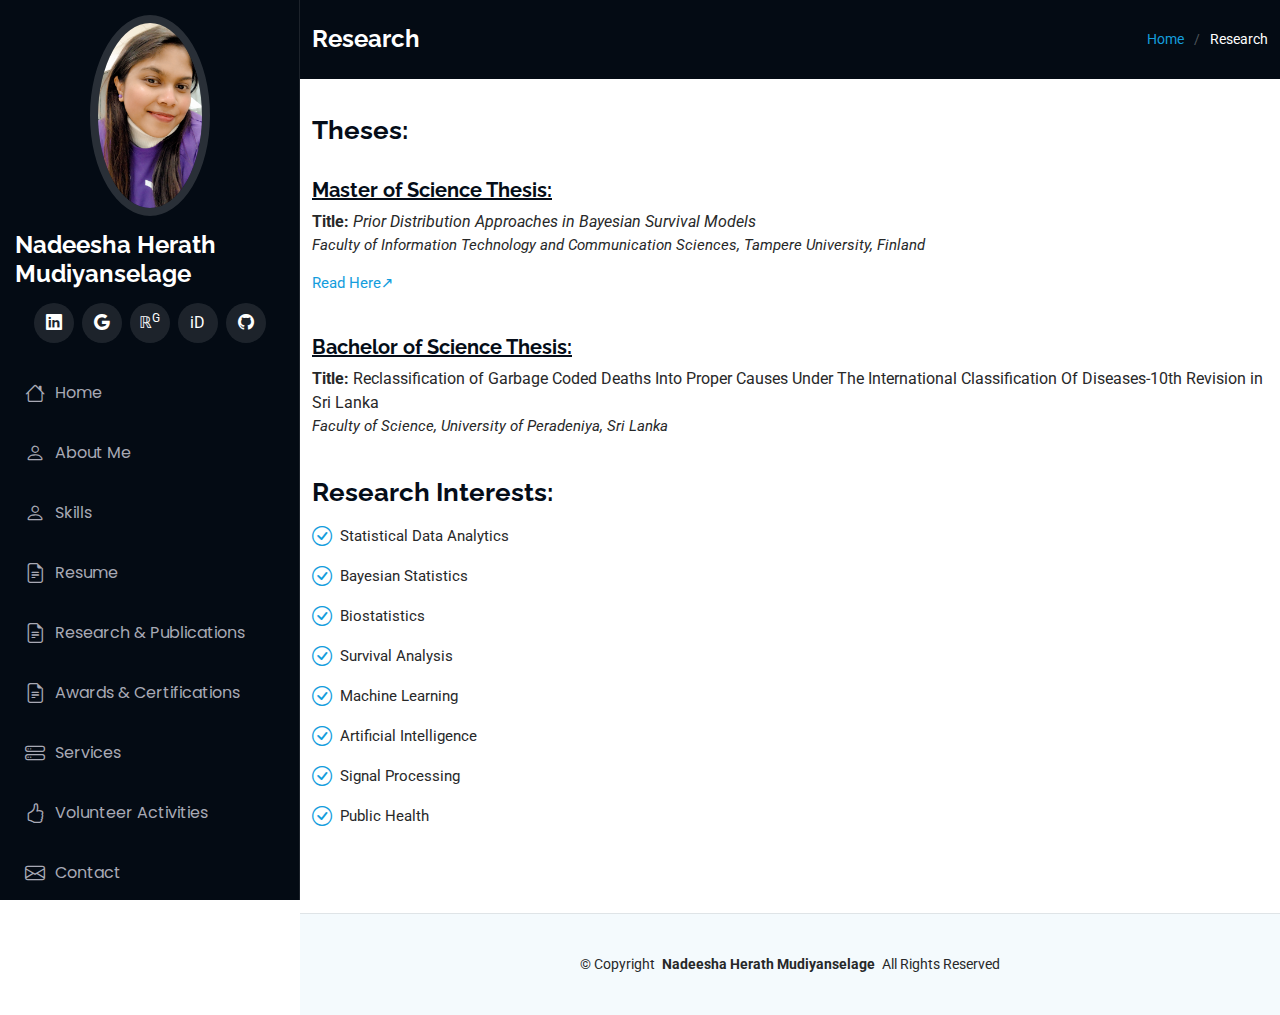
<file: research.html>
<!DOCTYPE html>
<html lang="en">

<head>
  <meta charset="utf-8">
  <meta content="width=device-width, initial-scale=1.0" name="viewport">
  <title>Research</title>
  <meta content="" name="description">
  <meta content="" name="keywords">

  <!-- Favicons -->
  <link href="assets/img/favicon.png" rel="icon">
  <link href="assets/img/apple-touch-icon.png" rel="apple-touch-icon">

  <!-- Fonts -->
  <link href="https://fonts.googleapis.com" rel="preconnect">
  <link href="https://fonts.gstatic.com" rel="preconnect" crossorigin>
  <link href="https://fonts.googleapis.com/css2?family=Roboto:ital,wght@0,100;0,300;0,400;0,500;0,700;0,900;1,100;1,300;1,400;1,500;1,700;1,900&family=Poppins:ital,wght@0,100;0,200;0,300;0,400;0,500;0,600;0,700;0,800;0,900;1,100;1,200;1,300;1,400;1,500;1,600;1,700;1,800;1,900&family=Raleway:ital,wght@0,100;0,200;0,300;0,400;0,500;0,600;0,700;0,800;0,900;1,100;1,200;1,300;1,400;1,500;1,600;1,700;1,800;1,900&display=swap" rel="stylesheet">

  <!-- Vendor CSS Files -->
  <link href="assets/vendor/bootstrap/css/bootstrap.min.css" rel="stylesheet">
  <link href="assets/vendor/bootstrap-icons/bootstrap-icons.css" rel="stylesheet">
  <link href="assets/vendor/aos/aos.css" rel="stylesheet">
  <link href="assets/vendor/glightbox/css/glightbox.min.css" rel="stylesheet">
  <link href="assets/vendor/swiper/swiper-bundle.min.css" rel="stylesheet">

  <!-- Main CSS File -->
  <link href="assets/css/main.css" rel="stylesheet">

  <!-- =======================================================
  * Template Name: iPortfolio
  * Template URL: https://bootstrapmade.com/iportfolio-bootstrap-portfolio-websites-template/
  * Updated: Jun 29 2024 with Bootstrap v5.3.3
  * Author: BootstrapMade.com
  * License: https://bootstrapmade.com/license/
  ======================================================== -->
</head>

<body class="service-details-page">

  <header id="header" class="header dark-background d-flex flex-column">
    <i class="header-toggle d-xl-none bi bi-list"></i>

    <div class="profile-img">
      <img src="assets/img/profile.jpg" alt="" class="img-fluid rounded-circle">
    </div>

    <a href="index.html" class="logo d-flex align-items-center justify-content-center">
      <!-- Uncomment the line below if you also wish to use an image logo -->
      <!-- <img src="assets/img/logo.png" alt=""> -->
      <h1 class="sitename">Nadeesha Herath Mudiyanselage</h1>
    </a>

    <div class="social-links text-center">
      <a href="https://www.linkedin.com/in/nadeeshaherathmudiyanselage/" class="linkedin" target="_blank"  data-bs-toggle="tooltip" data-bs-placement="top" title="LinkedIn">
          <i class="bi bi-linkedin"></i>
      </a>
      <a href="https://scholar.google.com/citations?user=0JaJkXQAAAAJ&hl=en&oi=ao" class="google-scholar" target="_blank"  data-bs-toggle="tooltip" data-bs-placement="top" title="Google Scholar">
          <i class="bi bi-google"></i>
      </a>
      <a href="https://www.researchgate.net/profile/Nadeesha-Kumari?ev=hdr_xprf" class="researchgate" target="_blank" data-bs-toggle="tooltip" data-bs-placement="top" title="ResearchGate">
          <span class="rg-icon">ℝ<sup>G</sup></span>
      </a>
      <a href="https://orcid.org/0000-0002-4708-5561" class="orcid" target="_blank" data-bs-toggle="tooltip" data-bs-placement="top" title="ORCID">
          <span class="orcid-icon">iD</span>
      </a>
      <a href="https://github.com/NadeeshaHerathMudiyanselage" class="github" target="_blank" data-bs-toggle="tooltip" data-bs-placement="top" title="GitHub">
          <i class="bi bi-github"></i>
      </a>
  </div>


    <nav id="navmenu" class="navmenu">
      <ul>
        <li><a href="index.html"><i class="bi bi-house navicon"></i>Home</a></li>
        <li><a href="index.html#about"><i class="bi bi-person navicon"></i> About Me</a></li>
        <li><a href="index.html#skills"><i class="bi bi-person navicon"></i> Skills</a></li>
        <li><a href="index.html#resume"><i class="bi bi-file-earmark-text navicon"></i> Resume</a></li>
        <li><a href="index.html#research"><i class="bi bi-file-earmark-text navicon"></i> Research & Publications</a></li>
        <li><a href="index.html#awards"><i class="bi bi-file-earmark-text navicon"></i> Awards & Certifications</a></li>
        <!--<li><a href="index.html#portfolio"><i class="bi bi-images navicon"></i> Portfolio</a></li>--->
        <li><a href="index.html#services"><i class="bi bi-hdd-stack navicon"></i> Services</a></li>
        <li><a href="#volunteer"><i class="bi bi-hand-thumbs-up navicon"></i> Volunteer Activities</a></li>
        <!--<li class="dropdown"><a href="#"><i class="bi bi-menu-button navicon"></i> <span>Dropdown</span> <i class="bi bi-chevron-down toggle-dropdown"></i></a>
          <ul>
            <li><a href="#">Dropdown 1</a></li>
            <li class="dropdown"><a href="#"><span>Deep Dropdown</span> <i class="bi bi-chevron-down toggle-dropdown"></i></a>
              <ul>
                <li><a href="#">Deep Dropdown 1</a></li>
                <li><a href="#">Deep Dropdown 2</a></li>
                <li><a href="#">Deep Dropdown 3</a></li>
                <li><a href="#">Deep Dropdown 4</a></li>
                <li><a href="#">Deep Dropdown 5</a></li>
              </ul>
            </li>
            <li><a href="#">Dropdown 2</a></li>
            <li><a href="#">Dropdown 3</a></li>
            <li><a href="#">Dropdown 4</a></li>
          </ul>--->
        </li>
        <li><a href="index.html#contact"><i class="bi bi-envelope navicon"></i> Contact</a></li>
      </ul>
    </nav>

  </header>

  <main class="main">

    <!-- Page Title -->
    <div class="page-title dark-background">
      <div class="container d-lg-flex justify-content-between align-items-center">
        <h1 class="mb-2 mb-lg-0">Research</h1>
        <nav class="breadcrumbs">
          <ol>
            <li><a href="index.html">Home</a></li>
            <li class="current">Research</li>
          </ol>
        </nav>
      </div>
    </div><!-- End Page Title -->

    <!-- Service Details Section -->
    <section id="service-details" class="service-details section">

      <div class="container">

        <div class="row gy-4">

          <!--<div class="col-lg-4" data-aos="fade-up" data-aos-delay="100">
            <div class="services-list">
              <a href="#" class="active">Web Design</a>
              <a href="#">Software Development</a>
              <a href="#">Product Management</a>
              <a href="#">Graphic Design</a>
              <a href="#">Marketing</a>
            </div>--->

            <!--<h4>Enim qui eos rerum in delectus</h4>
            <p>I am actively engaged in research, uncovering insights through statistical modeling and machine learning, with my findings contributing to impactful publications and real-world data applications.</p>--->
          </div>

          <div >
            <!---<img src="assets/img/services.jpg" alt="" class="img-fluid services-img">--->
            <h3>Theses:</h3> <br>
            <h4><u> Master of Science Thesis:</u></h4>
            
            <b>Title: </b> <i>Prior Distribution Approaches in Bayesian Survival Models</i><br>
            <!--<p>
              Blanditiis voluptate odit ex error ea sed officiis deserunt. Cupiditate non consequatur et doloremque consequuntur. Accusantium labore reprehenderit error temporibus saepe perferendis fuga doloribus vero. Qui omnis quo sit. Dolorem architecto eum et quos deleniti officia qui.
            </p>--->
            <p><i>Faculty of Information Technology and Communication Sciences, Tampere University, Finland</i></p>
            <p><a href="https://trepo.tuni.fi/handle/10024/224670" target="_blank"> Read Here↗ </a></p><br>

                <h4><u> Bachelor of Science Thesis:</u></h4>
                <b>Title: </b>Reclassification of Garbage Coded Deaths Into Proper Causes Under The International Classification Of
                  Diseases-10th Revision in Sri Lanka <br>
                <p><i>Faculty of Science, University of Peradeniya, Sri Lanka</i></p> <br>

                <h3>Research Interests:</h3>
                <ul>
              <li><i class="bi bi-check-circle"></i> <span> Statistical Data Analytics
                </span></li>
            
                <li><i class="bi bi-check-circle"></i> <span> Bayesian Statistics
                   </span></li>
                   <li><i class="bi bi-check-circle"></i> <span> Biostatistics
                  </span></li>
                  <li><i class="bi bi-check-circle"></i> <span> Survival Analysis
                  </span></li>
                  <li><i class="bi bi-check-circle"></i> <span> Machine Learning
                  </span></li>
                  <li><i class="bi bi-check-circle"></i> <span> Artificial Intelligence
                  </span></li>
                  <li><i class="bi bi-check-circle"></i> <span> Signal Processing
                  </span></li>
                  <li><i class="bi bi-check-circle"></i> <span> Public Health
                  </span></li>
              </ul>
              
              </div>

        </div>

      </div>

    </section><!-- /Service Details Section -->

  </main>

  <footer id="footer" class="footer position-relative light-background">

    <div class="container">
      <div class="copyright text-center ">
        <p>© <span>Copyright</span> <strong class="px-1 sitename">Nadeesha Herath Mudiyanselage</strong> <span>All Rights Reserved</span></p>
      </div>
      <!--<div class="credits">
         All the links in the footer should remain intact. 
         You can delete the links only if you've purchased the pro version. 
        Licensing information: https://bootstrapmade.com/license/ 
        Purchase the pro version with working PHP/AJAX contact form: [buy-url] 
        Designed by <a href="https://bootstrapmade.com/">BootstrapMade</a> Distributed by <a href="https://themewagon.com">ThemeWagon</a>
      </div>--->
    </div>

  </footer>

  <!-- Scroll Top -->
  <a href="#" id="scroll-top" class="scroll-top d-flex align-items-center justify-content-center"><i class="bi bi-arrow-up-short"></i></a>

  <!-- Preloader -->
  <div id="preloader"></div>

  <!-- Vendor JS Files -->
  <script src="assets/vendor/bootstrap/js/bootstrap.bundle.min.js"></script>
  <script src="assets/vendor/php-email-form/validate.js"></script>
  <script src="assets/vendor/aos/aos.js"></script>
  <script src="assets/vendor/typed.js/typed.umd.js"></script>
  <script src="assets/vendor/purecounter/purecounter_vanilla.js"></script>
  <script src="assets/vendor/waypoints/noframework.waypoints.js"></script>
  <script src="assets/vendor/glightbox/js/glightbox.min.js"></script>
  <script src="assets/vendor/imagesloaded/imagesloaded.pkgd.min.js"></script>
  <script src="assets/vendor/isotope-layout/isotope.pkgd.min.js"></script>
  <script src="assets/vendor/swiper/swiper-bundle.min.js"></script>

  <!-- Main JS File -->
  <script src="assets/js/main.js"></script>

</body>

</html>
</file>
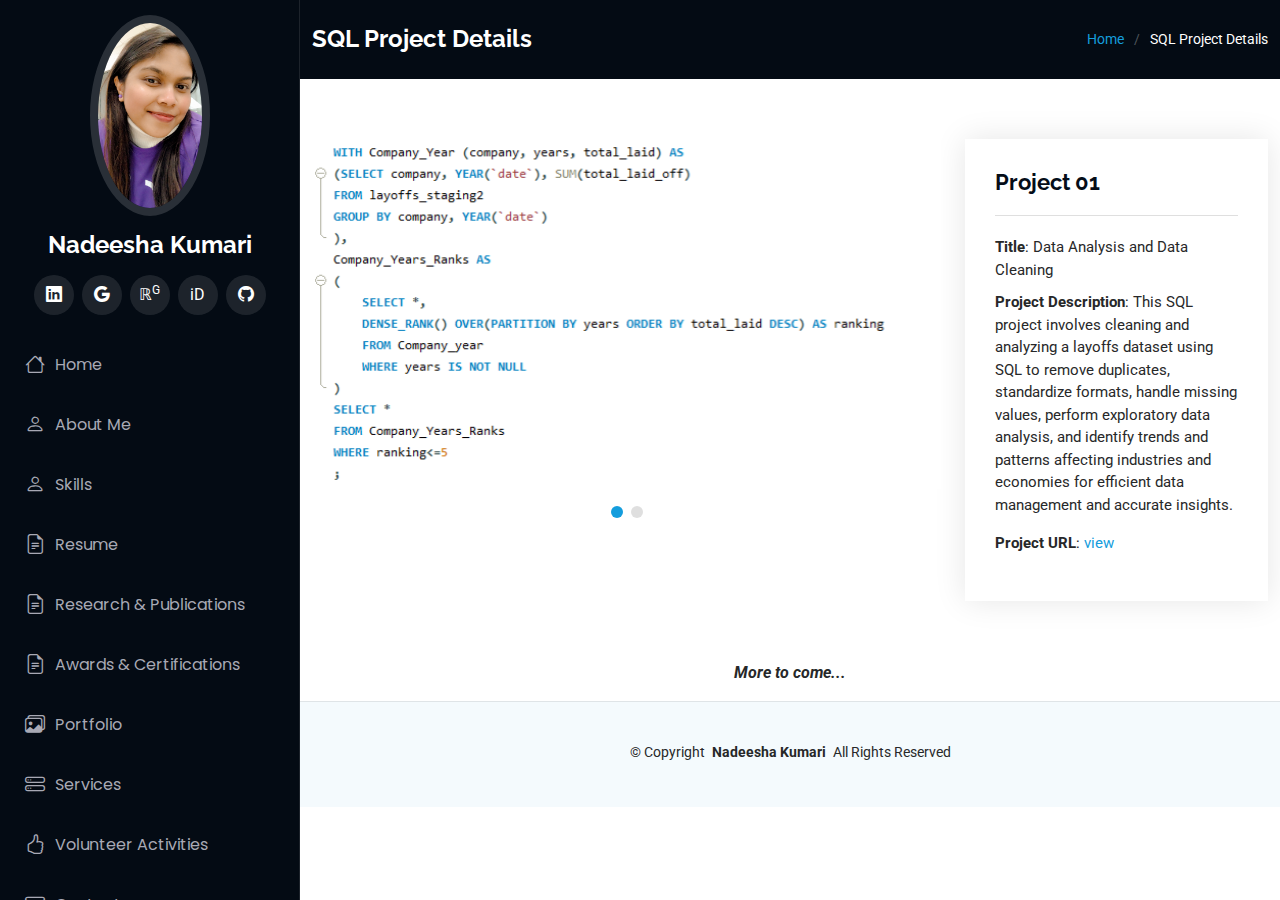
<file: sql-projects.html>
<!DOCTYPE html>
<html lang="en">

<head>
  <meta charset="utf-8">
  <meta content="width=device-width, initial-scale=1.0" name="viewport">
  <title>SQL Project Details</title>
  <meta content="" name="description">
  <meta content="" name="keywords">

  <!-- Favicons -->
  <link href="assets/img/favicon.png" rel="icon">
  <link href="assets/img/apple-touch-icon.png" rel="apple-touch-icon">

  <!-- Fonts -->
  <link href="https://fonts.googleapis.com" rel="preconnect">
  <link href="https://fonts.gstatic.com" rel="preconnect" crossorigin>
  <link href="https://fonts.googleapis.com/css2?family=Roboto:ital,wght@0,100;0,300;0,400;0,500;0,700;0,900;1,100;1,300;1,400;1,500;1,700;1,900&family=Poppins:ital,wght@0,100;0,200;0,300;0,400;0,500;0,600;0,700;0,800;0,900;1,100;1,200;1,300;1,400;1,500;1,600;1,700;1,800;1,900&family=Raleway:ital,wght@0,100;0,200;0,300;0,400;0,500;0,600;0,700;0,800;0,900;1,100;1,200;1,300;1,400;1,500;1,600;1,700;1,800;1,900&display=swap" rel="stylesheet">

  <!-- Vendor CSS Files -->
  <link href="assets/vendor/bootstrap/css/bootstrap.min.css" rel="stylesheet">
  <link href="assets/vendor/bootstrap-icons/bootstrap-icons.css" rel="stylesheet">
  <link href="assets/vendor/aos/aos.css" rel="stylesheet">
  <link href="assets/vendor/glightbox/css/glightbox.min.css" rel="stylesheet">
  <link href="assets/vendor/swiper/swiper-bundle.min.css" rel="stylesheet">

  <!-- Main CSS File -->
  <link href="assets/css/main.css" rel="stylesheet">

  <!-- =======================================================
  * Template Name: iPortfolio
  * Template URL: https://bootstrapmade.com/iportfolio-bootstrap-portfolio-websites-template/
  * Updated: Jun 29 2024 with Bootstrap v5.3.3
  * Author: BootstrapMade.com
  * License: https://bootstrapmade.com/license/
  ======================================================== -->
</head>

<body class="portfolio-details-page">

  <header id="header" class="header dark-background d-flex flex-column">
    <i class="header-toggle d-xl-none bi bi-list"></i>

    <div class="profile-img">
      <img src="assets/img/profile.jpg" alt="" class="img-fluid rounded-circle">
    </div>

    <a href="index.html" class="logo d-flex align-items-center justify-content-center">
      <!-- Uncomment the line below if you also wish to use an image logo -->
      <!-- <img src="assets/img/logo.png" alt=""> -->
      <h1 class="sitename">Nadeesha Kumari</h1>
    </a>

    <div class="social-links text-center">
      <a href="https://www.linkedin.com/in/nadeeshakumari/" class="linkedin" target="_blank"  data-bs-toggle="tooltip" data-bs-placement="top" title="LinkedIn">
          <i class="bi bi-linkedin"></i>
      </a>
      <a href="https://scholar.google.com/citations?user=0JaJkXQAAAAJ&hl=en&oi=ao" class="google-scholar" target="_blank"  data-bs-toggle="tooltip" data-bs-placement="top" title="Google Scholar">
          <i class="bi bi-google"></i>
      </a>
      <a href="https://www.researchgate.net/profile/Nadeesha-Kumari?ev=hdr_xprf" class="researchgate" target="_blank" data-bs-toggle="tooltip" data-bs-placement="top" title="ResearchGate">
          <span class="rg-icon">ℝ<sup>G</sup></span>
      </a>
      <a href="https://orcid.org/my-orcid?orcid=0000-0002-4708-5561" class="orcid" target="_blank" data-bs-toggle="tooltip" data-bs-placement="top" title="ORCID">
          <span class="orcid-icon">iD</span>
      </a>
      <a href="https://github.com/nadeeshakumari" class="github" target="_blank" data-bs-toggle="tooltip" data-bs-placement="top" title="GitHub">
          <i class="bi bi-github"></i>
      </a>
  </div>

  <nav id="navmenu" class="navmenu">
    <ul>
      <li><a href="index.html"><i class="bi bi-house navicon"></i>Home</a></li>
        <li><a href="index.html#about"><i class="bi bi-person navicon"></i> About Me</a></li>
        <li><a href="index.html#skills"><i class="bi bi-person navicon"></i> Skills</a></li>
        <li><a href="index.html#resume"><i class="bi bi-file-earmark-text navicon"></i> Resume</a></li>
        <li><a href="index.html#research"><i class="bi bi-file-earmark-text navicon"></i> Research & Publications</a></li>
        <li><a href="index.html#awards"><i class="bi bi-file-earmark-text navicon"></i> Awards & Certifications</a></li>
        <li><a href="index.html#portfolio"><i class="bi bi-images navicon"></i> Portfolio</a></li>
        <li><a href="index.html#services"><i class="bi bi-hdd-stack navicon"></i> Services</a></li>
        <li><a href="index.html#volunteer"><i class="bi bi-hand-thumbs-up navicon"></i> Volunteer Activities</a></li>
      
      </li>
      <li><a href="#contact"><i class="bi bi-envelope navicon"></i> Contact</a></li>
    </ul>
  </nav>

  </header>

  <main class="main">

    <!-- Page Title -->
    <div class="page-title dark-background">
      <div class="container d-lg-flex justify-content-between align-items-center">
        <h1 class="mb-2 mb-lg-0">SQL Project Details</h1>
        <nav class="breadcrumbs">
          <ol>
            <li><a href="index.html">Home</a></li>
            <li class="current">SQL Project Details</li>
          </ol>
        </nav>
      </div>
    </div><!-- End Page Title -->

    <!-- Portfolio Details Section -->
    <section id="sql-projects" class="portfolio-details section">

      <div class="container" data-aos="fade-up" data-aos-delay="100">

        <div class="row gy-4">

          <div class="col-lg-8">
            <div class="portfolio-details-slider swiper init-swiper">

              <script type="application/json" class="swiper-config">
                {
                  "loop": true,
                  "speed": 600,
                  "autoplay": {
                    "delay": 5000
                  },
                  "slidesPerView": "auto",
                  "pagination": {
                    "el": ".swiper-pagination",
                    "type": "bullets",
                    "clickable": true
                  }
                }
              </script>

              <div class="swiper-wrapper align-items-center">

                

                <div class="swiper-slide">
                  <img src="assets/img/portfolio/sql 2.PNG" alt="">
                </div>

                <div class="swiper-slide">
                  <img src="assets/img/portfolio/sql 3.PNG" alt="">
                </div>

              </div>
              <div class="swiper-pagination"></div>
            </div>
          </div>

          <div class="col-lg-4">
            <div class="portfolio-info" data-aos="fade-up" data-aos-delay="200">
              <h3>Project 01</h3>
              <ul>
                <li><strong>Title</strong>: Data Analysis and Data Cleaning</li>
                <li><strong><p>Project Description</strong>: This SQL project involves cleaning and analyzing a layoffs dataset using SQL to remove duplicates, standardize formats, handle missing values, perform exploratory data analysis, and identify trends and patterns affecting industries and economies for efficient data management and accurate insights.</p></li>
                <!--<li><strong>Project date</strong>: 01 March, 2020</li>--->
                <li><strong>Project URL</strong>: <a href="https://github.com/nadeeshakumari/Data_Cleaning_and_Exploratory_Data_Analysis_with_SQL/tree/main" target="_blank">view</a></li>
              </ul>
            </div>
            <!--<div class="portfolio-description" data-aos="fade-up" data-aos-delay="300">
              <h2>Exercitationem repudiandae officiis neque suscipit</h2>
              <p>
                Autem ipsum nam porro corporis rerum. Quis eos dolorem eos itaque inventore commodi labore quia quia. Exercitationem repudiandae officiis neque suscipit non officia eaque itaque enim. Voluptatem officia accusantium nesciunt est omnis tempora consectetur dignissimos. Sequi nulla at esse enim cum deserunt eius.
              </p>
            </div>--->
          </div>

        </div>

      </div>
      
    </section><!-- /Portfolio Details Section -->
    <p class="animated-text"><i><b>More to come... </b></i></p>
    

  </main>

  <footer id="footer" class="footer position-relative light-background">

    <div class="container">
      <div class="copyright text-center ">
        <p>© <span>Copyright</span> <strong class="px-1 sitename">Nadeesha Kumari</strong> <span>All Rights Reserved</span></p>
      </div>
      <div class="credits">
        <!-- All the links in the footer should remain intact. -->
        <!-- You can delete the links only if you've purchased the pro version. -->
        <!-- Licensing information: https://bootstrapmade.com/license/ -->
        <!-- Purchase the pro version with working PHP/AJAX contact form: [buy-url] -->
        <!--Designed by <a href="https://bootstrapmade.com/">BootstrapMade</a> Distributed by <a href="https://themewagon.com">ThemeWagon</a>--->
      </div>
    </div>

  </footer>

  <!-- Scroll Top -->
  <a href="#" id="scroll-top" class="scroll-top d-flex align-items-center justify-content-center"><i class="bi bi-arrow-up-short"></i></a>

  <!-- Preloader -->
  <div id="preloader"></div>

  <!-- Vendor JS Files -->
  <script src="assets/vendor/bootstrap/js/bootstrap.bundle.min.js"></script>
  <script src="assets/vendor/php-email-form/validate.js"></script>
  <script src="assets/vendor/aos/aos.js"></script>
  <script src="assets/vendor/typed.js/typed.umd.js"></script>
  <script src="assets/vendor/purecounter/purecounter_vanilla.js"></script>
  <script src="assets/vendor/waypoints/noframework.waypoints.js"></script>
  <script src="assets/vendor/glightbox/js/glightbox.min.js"></script>
  <script src="assets/vendor/imagesloaded/imagesloaded.pkgd.min.js"></script>
  <script src="assets/vendor/isotope-layout/isotope.pkgd.min.js"></script>
  <script src="assets/vendor/swiper/swiper-bundle.min.js"></script>

  <!-- Main JS File -->
  <script src="assets/js/main.js"></script>

</body>

</html>
</file>
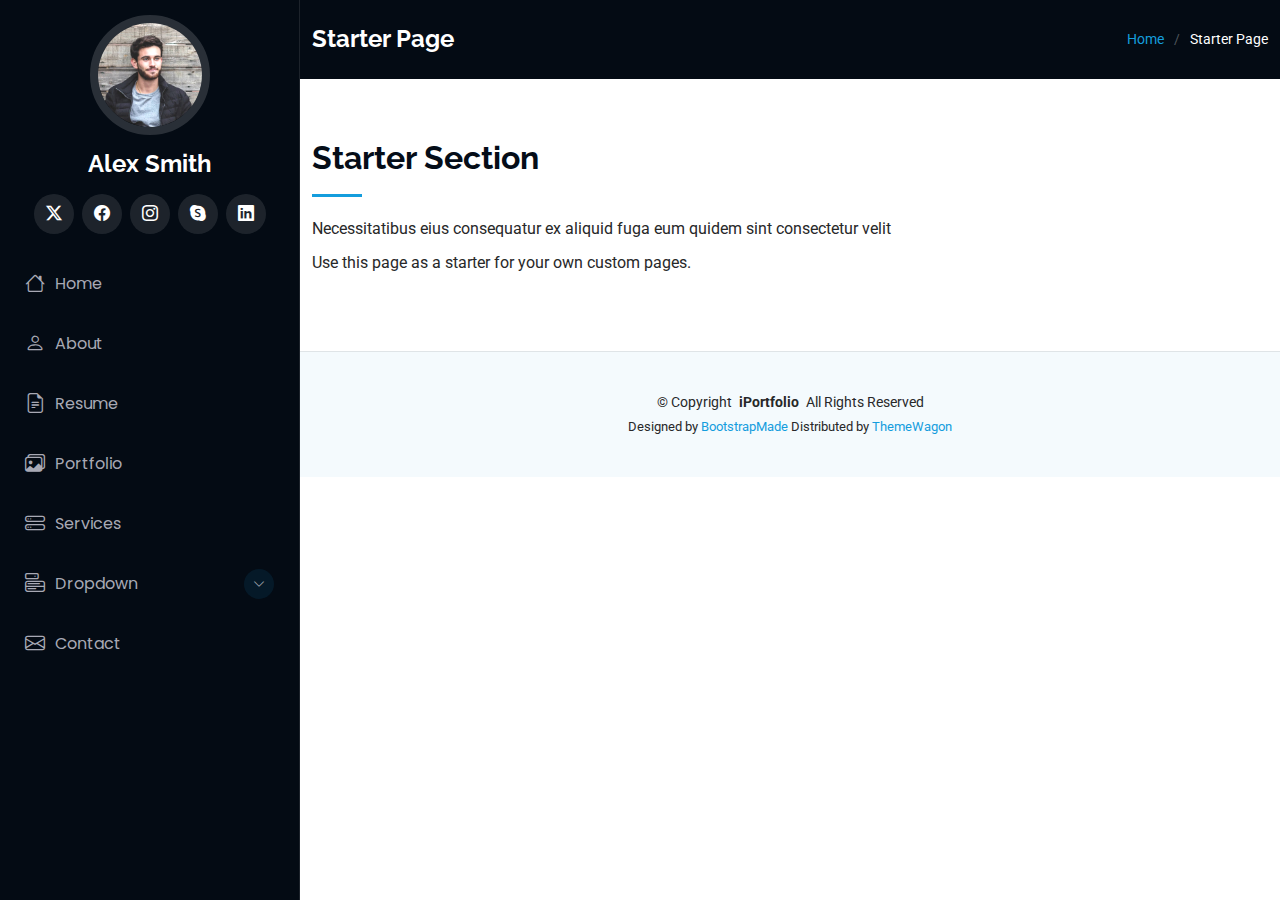
<file: starter-page.html>
<!DOCTYPE html>
<html lang="en">

<head>
  <meta charset="utf-8">
  <meta content="width=device-width, initial-scale=1.0" name="viewport">
  <title>Starter Page - iPortfolio Bootstrap Template</title>
  <meta content="" name="description">
  <meta content="" name="keywords">

  <!-- Favicons -->
  <link href="assets/img/favicon.png" rel="icon">
  <link href="assets/img/apple-touch-icon.png" rel="apple-touch-icon">

  <!-- Fonts -->
  <link href="https://fonts.googleapis.com" rel="preconnect">
  <link href="https://fonts.gstatic.com" rel="preconnect" crossorigin>
  <link href="https://fonts.googleapis.com/css2?family=Roboto:ital,wght@0,100;0,300;0,400;0,500;0,700;0,900;1,100;1,300;1,400;1,500;1,700;1,900&family=Poppins:ital,wght@0,100;0,200;0,300;0,400;0,500;0,600;0,700;0,800;0,900;1,100;1,200;1,300;1,400;1,500;1,600;1,700;1,800;1,900&family=Raleway:ital,wght@0,100;0,200;0,300;0,400;0,500;0,600;0,700;0,800;0,900;1,100;1,200;1,300;1,400;1,500;1,600;1,700;1,800;1,900&display=swap" rel="stylesheet">

  <!-- Vendor CSS Files -->
  <link href="assets/vendor/bootstrap/css/bootstrap.min.css" rel="stylesheet">
  <link href="assets/vendor/bootstrap-icons/bootstrap-icons.css" rel="stylesheet">
  <link href="assets/vendor/aos/aos.css" rel="stylesheet">
  <link href="assets/vendor/glightbox/css/glightbox.min.css" rel="stylesheet">
  <link href="assets/vendor/swiper/swiper-bundle.min.css" rel="stylesheet">

  <!-- Main CSS File -->
  <link href="assets/css/main.css" rel="stylesheet">

  <!-- =======================================================
  * Template Name: iPortfolio
  * Template URL: https://bootstrapmade.com/iportfolio-bootstrap-portfolio-websites-template/
  * Updated: Jun 29 2024 with Bootstrap v5.3.3
  * Author: BootstrapMade.com
  * License: https://bootstrapmade.com/license/
  ======================================================== -->
</head>

<body class="starter-page-page">

  <header id="header" class="header dark-background d-flex flex-column">
    <i class="header-toggle d-xl-none bi bi-list"></i>

    <div class="profile-img">
      <img src="assets/img/my-profile-img.jpg" alt="" class="img-fluid rounded-circle">
    </div>

    <a href="index.html" class="logo d-flex align-items-center justify-content-center">
      <!-- Uncomment the line below if you also wish to use an image logo -->
      <!-- <img src="assets/img/logo.png" alt=""> -->
      <h1 class="sitename">Alex Smith</h1>
    </a>

    <div class="social-links text-center">
      <a href="#" class="twitter"><i class="bi bi-twitter-x"></i></a>
      <a href="#" class="facebook"><i class="bi bi-facebook"></i></a>
      <a href="#" class="instagram"><i class="bi bi-instagram"></i></a>
      <a href="#" class="google-plus"><i class="bi bi-skype"></i></a>
      <a href="#" class="linkedin"><i class="bi bi-linkedin"></i></a>
    </div>

    <nav id="navmenu" class="navmenu">
      <ul>
        <li><a href="#hero"><i class="bi bi-house navicon"></i>Home</a></li>
        <li><a href="#about"><i class="bi bi-person navicon"></i> About</a></li>
        <li><a href="#resume"><i class="bi bi-file-earmark-text navicon"></i> Resume</a></li>
        <li><a href="#portfolio"><i class="bi bi-images navicon"></i> Portfolio</a></li>
        <li><a href="#services"><i class="bi bi-hdd-stack navicon"></i> Services</a></li>
        <li class="dropdown"><a href="#"><i class="bi bi-menu-button navicon"></i> <span>Dropdown</span> <i class="bi bi-chevron-down toggle-dropdown"></i></a>
          <ul>
            <li><a href="#">Dropdown 1</a></li>
            <li class="dropdown"><a href="#"><span>Deep Dropdown</span> <i class="bi bi-chevron-down toggle-dropdown"></i></a>
              <ul>
                <li><a href="#">Deep Dropdown 1</a></li>
                <li><a href="#">Deep Dropdown 2</a></li>
                <li><a href="#">Deep Dropdown 3</a></li>
                <li><a href="#">Deep Dropdown 4</a></li>
                <li><a href="#">Deep Dropdown 5</a></li>
              </ul>
            </li>
            <li><a href="#">Dropdown 2</a></li>
            <li><a href="#">Dropdown 3</a></li>
            <li><a href="#">Dropdown 4</a></li>
          </ul>
        </li>
        <li><a href="#contact"><i class="bi bi-envelope navicon"></i> Contact</a></li>
      </ul>
    </nav>

  </header>

  <main class="main">

    <!-- Page Title -->
    <div class="page-title dark-background">
      <div class="container d-lg-flex justify-content-between align-items-center">
        <h1 class="mb-2 mb-lg-0">Starter Page</h1>
        <nav class="breadcrumbs">
          <ol>
            <li><a href="index.html">Home</a></li>
            <li class="current">Starter Page</li>
          </ol>
        </nav>
      </div>
    </div><!-- End Page Title -->

    <!-- Starter Section Section -->
    <section id="starter-section" class="starter-section section">

      <!-- Section Title -->
      <div class="container section-title" data-aos="fade-up">
        <h2>Starter Section</h2>
        <p>Necessitatibus eius consequatur ex aliquid fuga eum quidem sint consectetur velit</p>
      </div><!-- End Section Title -->

      <div class="container" data-aos="fade-up">
        <p>Use this page as a starter for your own custom pages.</p>
      </div>

    </section><!-- /Starter Section Section -->

  </main>

  <footer id="footer" class="footer position-relative light-background">

    <div class="container">
      <div class="copyright text-center ">
        <p>© <span>Copyright</span> <strong class="px-1 sitename">iPortfolio</strong> <span>All Rights Reserved</span></p>
      </div>
      <div class="credits">
        <!-- All the links in the footer should remain intact. -->
        <!-- You can delete the links only if you've purchased the pro version. -->
        <!-- Licensing information: https://bootstrapmade.com/license/ -->
        <!-- Purchase the pro version with working PHP/AJAX contact form: [buy-url] -->
        Designed by <a href="https://bootstrapmade.com/">BootstrapMade</a> Distributed by <a href="https://themewagon.com">ThemeWagon</a>
      </div>
    </div>

  </footer>

  <!-- Scroll Top -->
  <a href="#" id="scroll-top" class="scroll-top d-flex align-items-center justify-content-center"><i class="bi bi-arrow-up-short"></i></a>

  <!-- Preloader -->
  <div id="preloader"></div>

  <!-- Vendor JS Files -->
  <script src="assets/vendor/bootstrap/js/bootstrap.bundle.min.js"></script>
  <script src="assets/vendor/php-email-form/validate.js"></script>
  <script src="assets/vendor/aos/aos.js"></script>
  <script src="assets/vendor/typed.js/typed.umd.js"></script>
  <script src="assets/vendor/purecounter/purecounter_vanilla.js"></script>
  <script src="assets/vendor/waypoints/noframework.waypoints.js"></script>
  <script src="assets/vendor/glightbox/js/glightbox.min.js"></script>
  <script src="assets/vendor/imagesloaded/imagesloaded.pkgd.min.js"></script>
  <script src="assets/vendor/isotope-layout/isotope.pkgd.min.js"></script>
  <script src="assets/vendor/swiper/swiper-bundle.min.js"></script>

  <!-- Main JS File -->
  <script src="assets/js/main.js"></script>

</body>

</html>
</file>
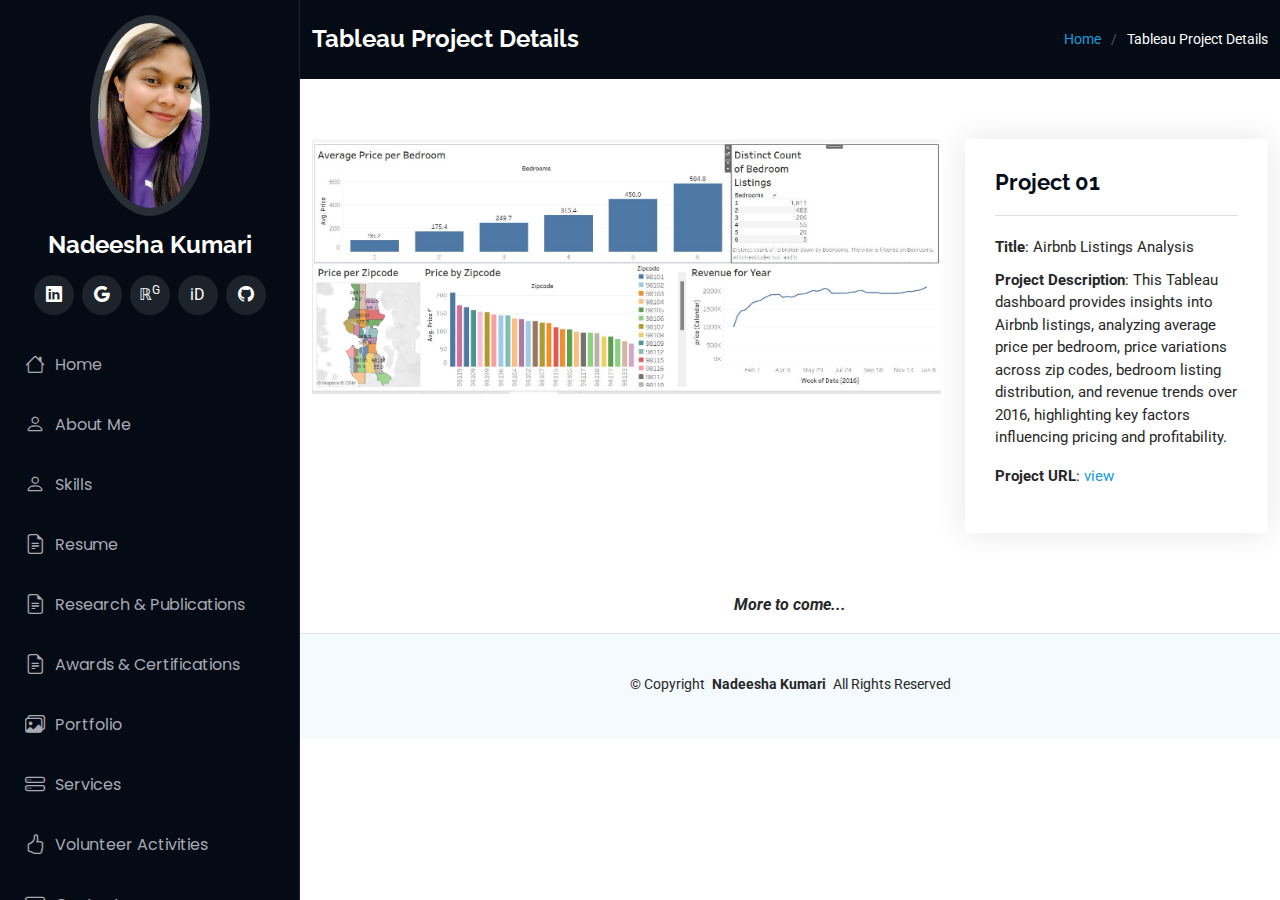
<file: tableau-projects.html>
<!DOCTYPE html>
<html lang="en">

<head>
  <meta charset="utf-8">
  <meta content="width=device-width, initial-scale=1.0" name="viewport">
  <title>Tableau Project Details</title>
  <meta content="" name="description">
  <meta content="" name="keywords">

  <!-- Favicons -->
  <link href="assets/img/favicon.png" rel="icon">
  <link href="assets/img/apple-touch-icon.png" rel="apple-touch-icon">

  <!-- Fonts -->
  <link href="https://fonts.googleapis.com" rel="preconnect">
  <link href="https://fonts.gstatic.com" rel="preconnect" crossorigin>
  <link href="https://fonts.googleapis.com/css2?family=Roboto:ital,wght@0,100;0,300;0,400;0,500;0,700;0,900;1,100;1,300;1,400;1,500;1,700;1,900&family=Poppins:ital,wght@0,100;0,200;0,300;0,400;0,500;0,600;0,700;0,800;0,900;1,100;1,200;1,300;1,400;1,500;1,600;1,700;1,800;1,900&family=Raleway:ital,wght@0,100;0,200;0,300;0,400;0,500;0,600;0,700;0,800;0,900;1,100;1,200;1,300;1,400;1,500;1,600;1,700;1,800;1,900&display=swap" rel="stylesheet">

  <!-- Vendor CSS Files -->
  <link href="assets/vendor/bootstrap/css/bootstrap.min.css" rel="stylesheet">
  <link href="assets/vendor/bootstrap-icons/bootstrap-icons.css" rel="stylesheet">
  <link href="assets/vendor/aos/aos.css" rel="stylesheet">
  <link href="assets/vendor/glightbox/css/glightbox.min.css" rel="stylesheet">
  <link href="assets/vendor/swiper/swiper-bundle.min.css" rel="stylesheet">

  <!-- Main CSS File -->
  <link href="assets/css/main.css" rel="stylesheet">

  <!-- =======================================================
  * Template Name: iPortfolio
  * Template URL: https://bootstrapmade.com/iportfolio-bootstrap-portfolio-websites-template/
  * Updated: Jun 29 2024 with Bootstrap v5.3.3
  * Author: BootstrapMade.com
  * License: https://bootstrapmade.com/license/
  ======================================================== -->
</head>

<body class="portfolio-details-page">

  <header id="header" class="header dark-background d-flex flex-column">
    <i class="header-toggle d-xl-none bi bi-list"></i>

    <div class="profile-img">
      <img src="assets/img/profile.jpg" alt="" class="img-fluid rounded-circle">
    </div>

    <a href="index.html" class="logo d-flex align-items-center justify-content-center">
      <!-- Uncomment the line below if you also wish to use an image logo -->
      <!-- <img src="assets/img/logo.png" alt=""> -->
      <h1 class="sitename">Nadeesha Kumari</h1>
    </a>

    <div class="social-links text-center">
      <a href="https://www.linkedin.com/in/nadeeshakumari/" class="linkedin" target="_blank"  data-bs-toggle="tooltip" data-bs-placement="top" title="LinkedIn">
          <i class="bi bi-linkedin"></i>
      </a>
      <a href="https://scholar.google.com/citations?user=0JaJkXQAAAAJ&hl=en&oi=ao" class="google-scholar" target="_blank"  data-bs-toggle="tooltip" data-bs-placement="top" title="Google Scholar">
          <i class="bi bi-google"></i>
      </a>
      <a href="https://www.researchgate.net/profile/Nadeesha-Kumari?ev=hdr_xprf" class="researchgate" target="_blank" data-bs-toggle="tooltip" data-bs-placement="top" title="ResearchGate">
          <span class="rg-icon">ℝ<sup>G</sup></span>
      </a>
      <a href="https://orcid.org/my-orcid?orcid=0000-0002-4708-5561" class="orcid" target="_blank" data-bs-toggle="tooltip" data-bs-placement="top" title="ORCID">
          <span class="orcid-icon">iD</span>
      </a>
      <a href="https://github.com/nadeeshakumari" class="github" target="_blank" data-bs-toggle="tooltip" data-bs-placement="top" title="GitHub">
          <i class="bi bi-github"></i>
      </a>
  </div>

  <nav id="navmenu" class="navmenu">
    <ul>
      <li><a href="index.html"><i class="bi bi-house navicon"></i>Home</a></li>
        <li><a href="index.html#about"><i class="bi bi-person navicon"></i> About Me</a></li>
        <li><a href="index.html#skills"><i class="bi bi-person navicon"></i> Skills</a></li>
        <li><a href="index.html#resume"><i class="bi bi-file-earmark-text navicon"></i> Resume</a></li>
        <li><a href="index.html#research"><i class="bi bi-file-earmark-text navicon"></i> Research & Publications</a></li>
        <li><a href="index.html#awards"><i class="bi bi-file-earmark-text navicon"></i> Awards & Certifications</a></li>
        <li><a href="index.html#portfolio"><i class="bi bi-images navicon"></i> Portfolio</a></li>
        <li><a href="index.html#services"><i class="bi bi-hdd-stack navicon"></i> Services</a></li>
        <li><a href="index.html#volunteer"><i class="bi bi-hand-thumbs-up navicon"></i> Volunteer Activities</a></li>
      
      </li>
      <li><a href="#contact"><i class="bi bi-envelope navicon"></i> Contact</a></li>
    </ul>
  </nav>

  </header>

  <main class="main">

    <!-- Page Title -->
    <div class="page-title dark-background">
      <div class="container d-lg-flex justify-content-between align-items-center">
        <h1 class="mb-2 mb-lg-0">Tableau Project Details</h1>
        <nav class="breadcrumbs">
          <ol>
            <li><a href="index.html">Home</a></li>
            <li class="current">Tableau Project Details</li>
          </ol>
        </nav>
      </div>
    </div><!-- End Page Title -->

    <!-- Portfolio Details Section -->
    <section id="tableau-projects" class="portfolio-details section">

      <div class="container" data-aos="fade-up" data-aos-delay="100">

        <div class="row gy-4">

          <div class="col-lg-8">
            <div class="portfolio-details-slider swiper init-swiper">

              <script type="application/json" class="swiper-config">
                {
                  "loop": true,
                  "speed": 600,
                  "autoplay": {
                    "delay": 5000
                  },
                  "slidesPerView": "auto",
                  "pagination": {
                    "el": ".swiper-pagination",
                    "type": "bullets",
                    "clickable": true
                  }
                }
              </script>

              <div class="swiper-wrapper align-items-center">

                

                <div class="swiper-slide">
                  <img src="assets/img/portfolio/tableau-1.jpeg" alt="">
                </div>

              </div>
              <div class="swiper-pagination"></div>
            </div>
          </div>

          <div class="col-lg-4">
            <div class="portfolio-info" data-aos="fade-up" data-aos-delay="200">
              <h3>Project 01</h3>
              <ul>
                <li><strong>Title</strong>: Airbnb Listings Analysis</li>
                <li><strong><p>Project Description</strong>: This Tableau dashboard provides insights into Airbnb listings, analyzing average price per bedroom, price variations across zip codes, bedroom listing distribution, and revenue trends over 2016, highlighting key factors influencing pricing and profitability.</p></li>
                <!--<li><strong>Project date</strong>: 01 March, 2020</li>--->
                <li><strong>Project URL</strong>: <a href="https://github.com/nadeeshakumari/Airbnb-Listings-Analysis-with-Tableau" target="_blank">view</a></li>
              </ul>
            </div>
            <!--<div class="portfolio-description" data-aos="fade-up" data-aos-delay="300">
              <h2>Exercitationem repudiandae officiis neque suscipit</h2>
              <p>
                Autem ipsum nam porro corporis rerum. Quis eos dolorem eos itaque inventore commodi labore quia quia. Exercitationem repudiandae officiis neque suscipit non officia eaque itaque enim. Voluptatem officia accusantium nesciunt est omnis tempora consectetur dignissimos. Sequi nulla at esse enim cum deserunt eius.
              </p>
            </div>--->
          </div>

        </div>

      </div>
      
    </section><!-- /Portfolio Details Section -->
    <p class="animated-text"><i><b>More to come... </b></i></p>
    

  </main>

  <footer id="footer" class="footer position-relative light-background">

    <div class="container">
      <div class="copyright text-center ">
        <p>© <span>Copyright</span> <strong class="px-1 sitename">Nadeesha Kumari</strong> <span>All Rights Reserved</span></p>
      </div>
      <div class="credits">
        <!-- All the links in the footer should remain intact. -->
        <!-- You can delete the links only if you've purchased the pro version. -->
        <!-- Licensing information: https://bootstrapmade.com/license/ -->
        <!-- Purchase the pro version with working PHP/AJAX contact form: [buy-url] -->
        <!--Designed by <a href="https://bootstrapmade.com/">BootstrapMade</a> Distributed by <a href="https://themewagon.com">ThemeWagon</a>--->
      </div>
    </div>

  </footer>

  <!-- Scroll Top -->
  <a href="#" id="scroll-top" class="scroll-top d-flex align-items-center justify-content-center"><i class="bi bi-arrow-up-short"></i></a>

  <!-- Preloader -->
  <div id="preloader"></div>

  <!-- Vendor JS Files -->
  <script src="assets/vendor/bootstrap/js/bootstrap.bundle.min.js"></script>
  <script src="assets/vendor/php-email-form/validate.js"></script>
  <script src="assets/vendor/aos/aos.js"></script>
  <script src="assets/vendor/typed.js/typed.umd.js"></script>
  <script src="assets/vendor/purecounter/purecounter_vanilla.js"></script>
  <script src="assets/vendor/waypoints/noframework.waypoints.js"></script>
  <script src="assets/vendor/glightbox/js/glightbox.min.js"></script>
  <script src="assets/vendor/imagesloaded/imagesloaded.pkgd.min.js"></script>
  <script src="assets/vendor/isotope-layout/isotope.pkgd.min.js"></script>
  <script src="assets/vendor/swiper/swiper-bundle.min.js"></script>

  <!-- Main JS File -->
  <script src="assets/js/main.js"></script>

</body>

</html>
</file>
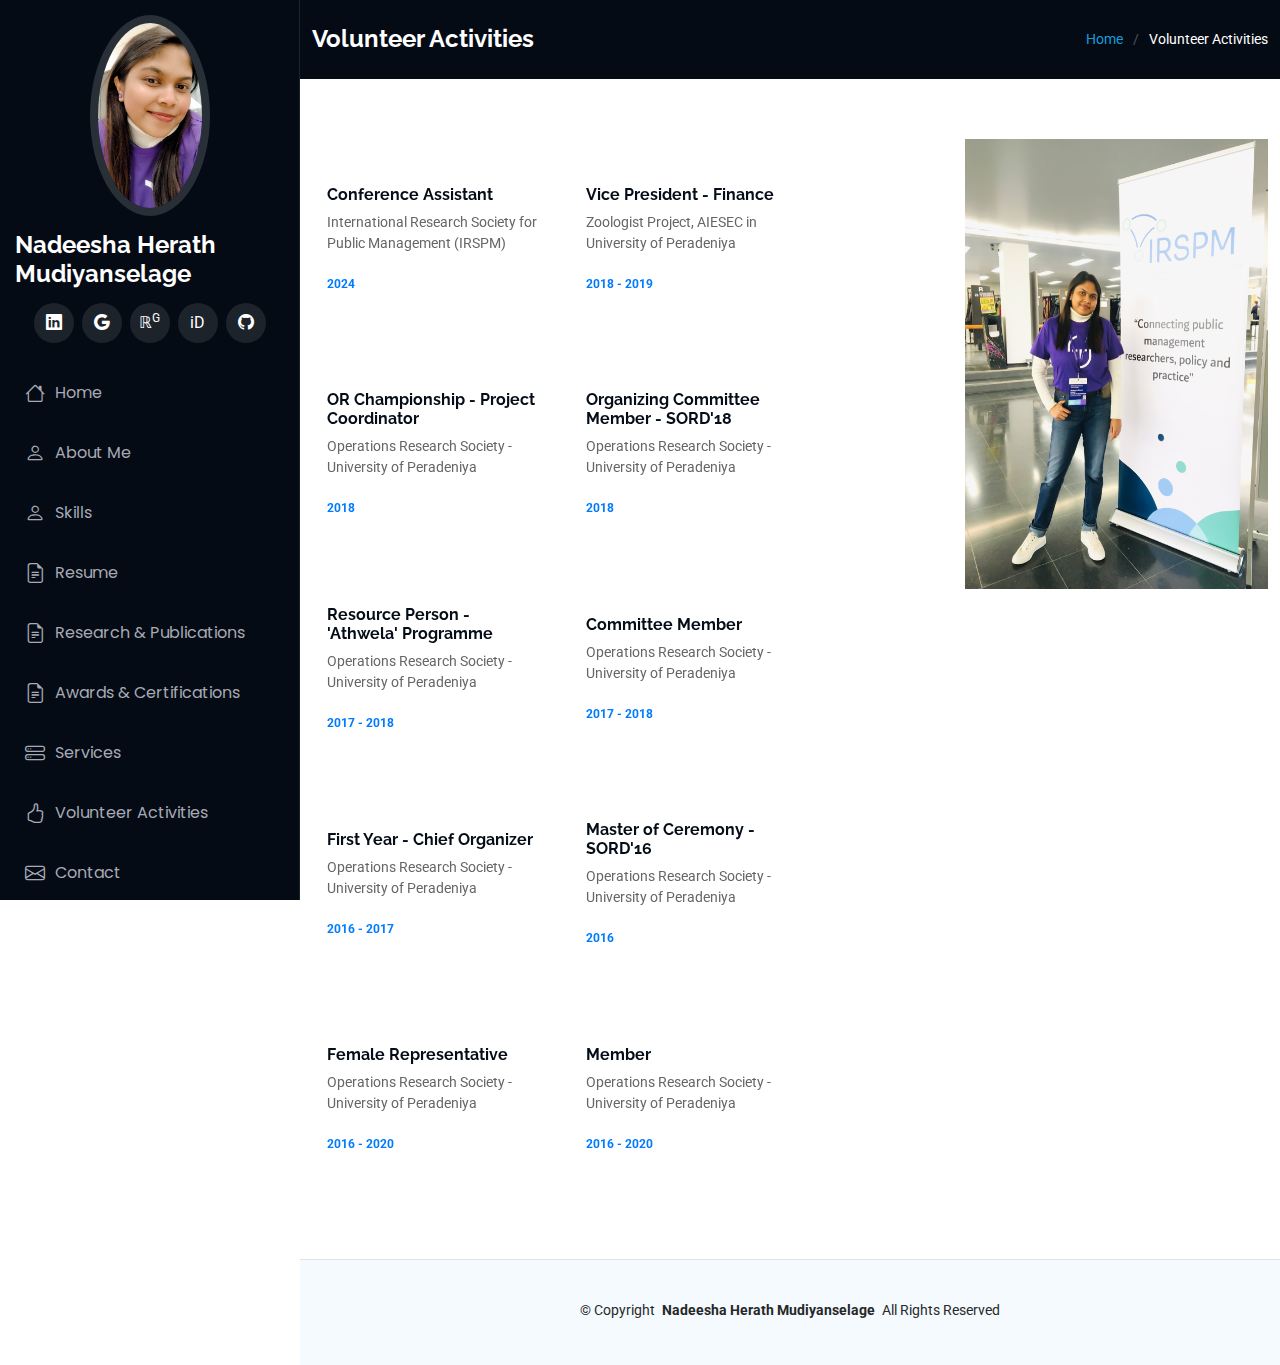
<file: volunteer.html>
<!DOCTYPE html>
<html lang="en">

<head>
  <meta charset="utf-8">
  <meta content="width=device-width, initial-scale=1.0" name="viewport">
  <title>Service Details - iPortfolio Bootstrap Template</title>
  <meta content="" name="description">
  <meta content="" name="keywords">

  <!-- Favicons -->
  <link href="assets/img/favicon.png" rel="icon">
  <link href="assets/img/apple-touch-icon.png" rel="apple-touch-icon">

  <!-- Fonts -->
  <link href="https://fonts.googleapis.com" rel="preconnect">
  <link href="https://fonts.gstatic.com" rel="preconnect" crossorigin>
  <link href="https://fonts.googleapis.com/css2?family=Roboto:ital,wght@0,100;0,300;0,400;0,500;0,700;0,900;1,100;1,300;1,400;1,500;1,700;1,900&family=Poppins:ital,wght@0,100;0,200;0,300;0,400;0,500;0,600;0,700;0,800;0,900;1,100;1,200;1,300;1,400;1,500;1,600;1,700;1,800;1,900&family=Raleway:ital,wght@0,100;0,200;0,300;0,400;0,500;0,600;0,700;0,800;0,900;1,100;1,200;1,300;1,400;1,500;1,600;1,700;1,800;1,900&display=swap" rel="stylesheet">

  <!-- Vendor CSS Files -->
  <link href="assets/vendor/bootstrap/css/bootstrap.min.css" rel="stylesheet">
  <link href="assets/vendor/bootstrap-icons/bootstrap-icons.css" rel="stylesheet">
  <link href="assets/vendor/aos/aos.css" rel="stylesheet">
  <link href="assets/vendor/glightbox/css/glightbox.min.css" rel="stylesheet">
  <link href="assets/vendor/swiper/swiper-bundle.min.css" rel="stylesheet">

  <!-- Main CSS File -->
  <link href="assets/css/main.css" rel="stylesheet">

  <!-- =======================================================
  * Template Name: iPortfolio
  * Template URL: https://bootstrapmade.com/iportfolio-bootstrap-portfolio-websites-template/
  * Updated: Jun 29 2024 with Bootstrap v5.3.3
  * Author: BootstrapMade.com
  * License: https://bootstrapmade.com/license/
  ======================================================== -->
</head>

<body class="service-details-page">

  <header id="header" class="header dark-background d-flex flex-column">
    <i class="header-toggle d-xl-none bi bi-list"></i>

    <div class="profile-img">
      <img src="assets/img/profile.jpg" alt="" class="img-fluid rounded-circle">
    </div>

    <a href="index.html" class="logo d-flex align-items-center justify-content-center">
      <!-- Uncomment the line below if you also wish to use an image logo -->
      <!-- <img src="assets/img/logo.png" alt=""> -->
      <h1 class="sitename">Nadeesha Herath Mudiyanselage</h1>
    </a>

    <div class="social-links text-center">
      <a href="https://www.linkedin.com/in/nadeeshaherathmudiyanselage/" class="linkedin" target="_blank"  data-bs-toggle="tooltip" data-bs-placement="top" title="LinkedIn">
          <i class="bi bi-linkedin"></i>
      </a>
      <a href="https://scholar.google.com/citations?user=0JaJkXQAAAAJ&hl=en&oi=ao" class="google-scholar" target="_blank"  data-bs-toggle="tooltip" data-bs-placement="top" title="Google Scholar">
          <i class="bi bi-google"></i>
      </a>
      <a href="https://www.researchgate.net/profile/Nadeesha-Kumari?ev=hdr_xprf" class="researchgate" target="_blank" data-bs-toggle="tooltip" data-bs-placement="top" title="ResearchGate">
          <span class="rg-icon">ℝ<sup>G</sup></span>
      </a>
      <a href="https://orcid.org/0000-0002-4708-5561" class="orcid" target="_blank" data-bs-toggle="tooltip" data-bs-placement="top" title="ORCID">
          <span class="orcid-icon">iD</span>
      </a>
      <a href="https://github.com/NadeeshaHerathMudiyanselage" class="github" target="_blank" data-bs-toggle="tooltip" data-bs-placement="top" title="GitHub">
          <i class="bi bi-github"></i>
      </a>
  </div>

    <nav id="navmenu" class="navmenu">
      <ul>
        <li><a href="index.html"><i class="bi bi-house navicon"></i>Home</a></li>
        <li><a href="index.html#about"><i class="bi bi-person navicon"></i> About Me</a></li>
        <li><a href="index.html#skills"><i class="bi bi-person navicon"></i> Skills</a></li>
        <li><a href="index.html#resume"><i class="bi bi-file-earmark-text navicon"></i> Resume</a></li>
        <li><a href="index.html#research"><i class="bi bi-file-earmark-text navicon"></i> Research & Publications</a></li>
        <li><a href="index.html#awards"><i class="bi bi-file-earmark-text navicon"></i> Awards & Certifications</a></li>
        <!--<li><a href="index.html#portfolio"><i class="bi bi-images navicon"></i> Portfolio</a></li>--->
        <li><a href="index.html#services"><i class="bi bi-hdd-stack navicon"></i> Services</a></li>
        <li><a href="index.html#volunteer"><i class="bi bi-hand-thumbs-up navicon"></i> Volunteer Activities</a></li>
      </li>
      <li><a href="index.html#contact"><i class="bi bi-envelope navicon"></i> Contact</a></li>
      </ul>
    </nav>

  </header>

  <main class="main">

    <!-- Page Title -->
    <div class="page-title dark-background">
      <div class="container d-lg-flex justify-content-between align-items-center">
        <h1 class="mb-2 mb-lg-0">Volunteer Activities</h1>
        <nav class="breadcrumbs">
          <ol>
            <li><a href="index.html">Home</a></li>
            <li class="current">Volunteer Activities</li>
          </ol>
        </nav>
      </div>
    </div><!-- End Page Title -->

 <!-- Service Details Section -->
<section id="service-details" class="service-details section">
  <div class="container">
    <div class="row gy-4">
      
      <!-- Timeline (Left) -->
      <div class="col-lg-8" data-aos="fade-up" data-aos-delay="100">
        <div class="timeline">
          
          <!-- Flip Card for Conference Assistant -->
          <div class="timeline-item">
            <div class="flip-card">
              <div class="flip-card-inner">
                <div class="flip-card-front">
                  <h5>Conference Assistant</h5>
                  <p>International Research Society for Public Management (IRSPM)</p>
                  <span class="timeline-date">2024</span>
                </div>
                <div class="flip-card-back">
                  <h5>IRSPM</h5>
                  <p>Contributed to event coordination and communication.</p>
                </div>
              </div>
            </div>
          </div>

          <!-- Flip Card for Vice President - Finance -->
          <div class="timeline-item">
            <div class="flip-card">
              <div class="flip-card-inner">
                <div class="flip-card-front">
                  <h5>Vice President - Finance</h5>
                  <p>Zoologist Project, AIESEC in University of Peradeniya</p>
                  <span class="timeline-date">2018 - 2019</span>
                </div>
                <div class="flip-card-back">
                  <h5>AIESEC</h5>
                  <p>Managed financial resources and budgeting.</p>
                </div>
              </div>
            </div>
          </div>
<!-- Flip Card for Vice President - Finance -->
<div class="timeline-item">
  <div class="flip-card">
    <div class="flip-card-inner">
      <div class="flip-card-front">
        <h5>OR Championship - Project Coordinator </h5>
        <p>Operations Research Society - University of Peradeniya</p>
        <span class="timeline-date">2018</span>
      </div>
      <div class="flip-card-back">
        <h5>OR Society</h5>
        <p>Organized seminars and promoted Operations Research degreee programme.</p>
      </div>
    </div>
  </div>
</div>

<!-- Flip Card for Vice President - Finance -->
<div class="timeline-item">
  <div class="flip-card">
    <div class="flip-card-inner">
      <div class="flip-card-front">
        <h5>Organizing Committee Member - SORD'18</h5>
        <p>Operations Research Society - University of Peradeniya</p>
        <span class="timeline-date">2018</span>
      </div>
      <div class="flip-card-back">
        <h5>OR Society</h5>
        <p>Organized the events of SORD'18.</p>
      </div>
    </div>
  </div>
</div>

<!-- Flip Card for Vice President - Finance -->
<div class="timeline-item">
  <div class="flip-card">
    <div class="flip-card-inner">
      <div class="flip-card-front">
        <h5>Resource Person - 'Athwela' Programme</h5>
        <p>Operations Research Society - University of Peradeniya</p>
        <span class="timeline-date">2017 - 2018</span>
      </div>
      <div class="flip-card-back">
        <h5>OR Society</h5>
        <p>Conducted sessions, guided students' learning.</p>
      </div>
    </div>
  </div>
</div>

<!-- Flip Card for Vice President - Finance -->
<div class="timeline-item">
  <div class="flip-card">
    <div class="flip-card-inner">
      <div class="flip-card-front">
        <h5>Committee Member </h5>
        <p>Operations Research Society - University of Peradeniya</p>
        <span class="timeline-date">2017 - 2018</span>
      </div>
      <div class="flip-card-back">
        <h5>OR Society</h5>
        <p>Supported OR society as a committee member.</p>
      </div>
    </div>
  </div>
</div>

<!-- Flip Card for Vice President - Finance -->
<div class="timeline-item">
  <div class="flip-card">
    <div class="flip-card-inner">
      <div class="flip-card-front">
        <h5>First Year - Chief Organizer </h5>
        <p>Operations Research Society - University of Peradeniya</p>
        <span class="timeline-date">2016 - 2017</span>
      </div>
      <div class="flip-card-back">
        <h5>OR Society</h5>
        <p>Organized society activities as a first-year member.</p>
      </div>
    </div>
  </div>
</div>

<div class="timeline-item">
  <div class="flip-card">
    <div class="flip-card-inner">
      <div class="flip-card-front">
        <h5>Master of Ceremony - SORD'16 </h5>
        <p>Operations Research Society - University of Peradeniya</p>
        <span class="timeline-date">2016</span>
      </div>
      <div class="flip-card-back">
        <h5>OR Society</h5>
        <p>Compered Statistics and Operations Research Day 2016.</p>
      </div>
    </div>
  </div>
</div>

<div class="timeline-item">
  <div class="flip-card">
    <div class="flip-card-inner">
      <div class="flip-card-front">
        <h5>Female Representative</h5>
        <p>Operations Research Society - University of Peradeniya</p>
        <span class="timeline-date">2016 - 2020</span>
      </div>
      <div class="flip-card-back">
        <h5>OR Society</h5>
        <p>Represented females in the OR society.</p>
      </div>
    </div>
  </div>
</div>

<div class="timeline-item">
  <div class="flip-card">
    <div class="flip-card-inner">
      <div class="flip-card-front">
        <h5>Member</h5>
        <p>Operations Research Society - University of Peradeniya</p>
        <span class="timeline-date">2016 - 2020</span>
      </div>
      <div class="flip-card-back">
        <h5>OR Society</h5>
        <p>Supported all society activities as a member.</p>
      </div>
    </div>
  </div>
</div>
          <!-- Additional Flip Cards can be added here -->

        </div>
      </div><!-- End Timeline -->

      <!-- Image (Right Side) -->
      <div class="col-lg-4" data-aos="fade-up" data-aos-delay="200">
        <img src="assets/img/volunteer.jpg" alt="Volunteer Work" class="img-fluid services-img" style="width: 350px; height: 450px; float: right;">
      </div>

    </div>
  </div>
</section><!-- /Service Details Section -->



  </main>

  <footer id="footer" class="footer position-relative light-background">

    <div class="container">
      <div class="copyright text-center ">
        <p>© <span>Copyright</span> <strong class="px-1 sitename">Nadeesha Herath Mudiyanselage</strong> <span>All Rights Reserved</span></p>
      </div>
     <div class="credits">
        <!-- All the links in the footer should remain intact. -->
        <!-- You can delete the links only if you've purchased the pro version. -->
        <!-- Licensing information: https://bootstrapmade.com/license/ -->
        <!-- Purchase the pro version with working PHP/AJAX contact form: [buy-url] -->
       <!--- Designed by <a href="https://bootstrapmade.com/">BootstrapMade</a> Distributed by <a href="https://themewagon.com">ThemeWagon</a>--->
      </div>
    </div>

  </footer>

  <!-- Scroll Top -->
  <a href="#" id="scroll-top" class="scroll-top d-flex align-items-center justify-content-center"><i class="bi bi-arrow-up-short"></i></a>

  <!-- Preloader -->
  <div id="preloader"></div>

  <!-- Vendor JS Files -->
  <script src="assets/vendor/bootstrap/js/bootstrap.bundle.min.js"></script>
  <script src="assets/vendor/php-email-form/validate.js"></script>
  <script src="assets/vendor/aos/aos.js"></script>
  <script src="assets/vendor/typed.js/typed.umd.js"></script>
  <script src="assets/vendor/purecounter/purecounter_vanilla.js"></script>
  <script src="assets/vendor/waypoints/noframework.waypoints.js"></script>
  <script src="assets/vendor/glightbox/js/glightbox.min.js"></script>
  <script src="assets/vendor/imagesloaded/imagesloaded.pkgd.min.js"></script>
  <script src="assets/vendor/isotope-layout/isotope.pkgd.min.js"></script>
  <script src="assets/vendor/swiper/swiper-bundle.min.js"></script>

  <!-- Main JS File -->
  <script src="assets/js/main.js"></script>

</body>

</html>
</file>
<file: assets/css/main.css>
/**
* Template Name: iPortfolio
* Template URL: https://bootstrapmade.com/iportfolio-bootstrap-portfolio-websites-template/
* Updated: Jun 29 2024 with Bootstrap v5.3.3
* Author: BootstrapMade.com
* License: https://bootstrapmade.com/license/
*/

/*--------------------------------------------------------------
# Font & Color Variables
# Help: https://bootstrapmade.com/color-system/
--------------------------------------------------------------*/
/* Fonts */
:root {
  --default-font: "Roboto",  system-ui, -apple-system, "Segoe UI", Roboto, "Helvetica Neue", Arial, "Noto Sans", "Liberation Sans", sans-serif, "Apple Color Emoji", "Segoe UI Emoji", "Segoe UI Symbol", "Noto Color Emoji";
  --heading-font: "Raleway",  sans-serif;
  --nav-font: "Poppins",  sans-serif;
}

/* Global Colors - The following color variables are used throughout the website. Updating them here will change the color scheme of the entire website */
:root { 
  --background-color: #ffffff; /* Background color for the entire website, including individual sections */
  --default-color: #272829; /* Default color used for the majority of the text content across the entire website */
  --heading-color: #050d18; /* Color for headings, subheadings and title throughout the website */
  --accent-color: #149ddd; /* Accent color that represents your brand on the website. It's used for buttons, links, and other elements that need to stand out */
  --surface-color: #ffffff; /* The surface color is used as a background of boxed elements within sections, such as cards, icon boxes, or other elements that require a visual separation from the global background. */
  --contrast-color: #ffffff; /* Contrast color for text, ensuring readability against backgrounds of accent, heading, or default colors. */
}

/* Nav Menu Colors - The following color variables are used specifically for the navigation menu. They are separate from the global colors to allow for more customization options */
:root {
  --nav-color: #a8a9b4;  /* The default color of the main navmenu links */
  --nav-hover-color: #ffffff; /* Applied to main navmenu links when they are hovered over or active */
  --nav-mobile-background-color: #040b14; /* Used as the background color for mobile navigation menu */
  --nav-dropdown-background-color: #040b14; /* Used as the background color for dropdown items that appear when hovering over primary navigation items */
  --nav-dropdown-color: #a8a9b4; /* Used for navigation links of the dropdown items in the navigation menu. */
  --nav-dropdown-hover-color: #ffffff; /* Similar to --nav-hover-color, this color is applied to dropdown navigation links when they are hovered over. */
}

/* Color Presets - These classes override global colors when applied to any section or element, providing reuse of the sam color scheme. */

.light-background {
  --background-color: #f4fafd;
  --surface-color: #ffffff;
}

.dark-background {
  --background-color: #040b14;
  --default-color: #ffffff;
  --heading-color: #ffffff;
  --surface-color: #151f2b;
  --contrast-color: #ffffff;
}

/* Smooth scroll */
:root {
  scroll-behavior: smooth;
}

/*--------------------------------------------------------------
# General Styling & Shared Classes
--------------------------------------------------------------*/
body {
  color: var(--default-color);
  background-color: var(--background-color);
  font-family: var(--default-font);
}

a {
  color: var(--accent-color);
  text-decoration: none;
  transition: 0.3s;
}

a:hover {
  color: color-mix(in srgb, var(--accent-color), transparent 25%);
  text-decoration: none;
}

h1,
h2,
h3,
h4,
h5,
h6 {
  color: var(--heading-color);
  font-family: var(--heading-font);
}

/* PHP Email Form Messages
------------------------------*/
.php-email-form .error-message {
  display: none;
  background: #df1529;
  color: #ffffff;
  text-align: left;
  padding: 15px;
  margin-bottom: 24px;
  font-weight: 600;
}

.php-email-form .sent-message {
  display: none;
  color: #ffffff;
  background: #059652;
  text-align: center;
  padding: 15px;
  margin-bottom: 24px;
  font-weight: 600;
}

.php-email-form .loading {
  display: none;
  background: var(--surface-color);
  text-align: center;
  padding: 15px;
  margin-bottom: 24px;
}

.php-email-form .loading:before {
  content: "";
  display: inline-block;
  border-radius: 50%;
  width: 24px;
  height: 24px;
  margin: 0 10px -6px 0;
  border: 3px solid var(--accent-color);
  border-top-color: var(--surface-color);
  animation: php-email-form-loading 1s linear infinite;
}

@keyframes php-email-form-loading {
  0% {
    transform: rotate(0deg);
  }

  100% {
    transform: rotate(360deg);
  }
}

/*--------------------------------------------------------------
# Global Header
--------------------------------------------------------------*/
.header {
  color: var(--default-color);
  background-color: var(--background-color);
  position: fixed;
  top: 0;
  left: 0;
  bottom: 0;
  padding: 0 15px;
  width: 300px;
  transition: all ease-in-out 0.3s;
  overflow-y: auto;
  z-index: 997;
  border-right: 1px solid color-mix(in srgb, var(--default-color), transparent 90%);
}

.header .profile-img img {
  margin: 15px auto;
  display: block;
  width: 120px;
  border: 8px solid color-mix(in srgb, var(--default-color), transparent 85%);
}

.header .logo {
  line-height: 1;
  margin-bottom: 15px;
}

.header .logo img {
  max-height: 32px;
  margin-right: 8px;
}

.header .logo h1 {
  font-size: 24px;
  margin: 0;
  font-weight: 700;
  color: var(--heading-color);
}

.header .social-links {
  margin: 0 0 20px 0;
}

.header .social-links a {
  font-size: 16px;
  display: inline-flex;
  align-items: center;
  justify-content: center;
  background: color-mix(in srgb, var(--default-color), transparent 90%);
  color: var(--default-color);
  margin: 0 2px;
  border-radius: 50%;
  text-align: center;
  width: 40px;
  height: 40px;
  transition: 0.3s;
}

.header .social-links a:hover {
  color: var(--contrast-color);
  background: var(--accent-color);
}

@media (min-width: 1200px) {

  .header~main,
  .header~#footer {
    margin-left: 300px;
  }
}

@media (max-width: 1199px) {
  .header {
    left: -100%;
  }
}

.header.header-show {
  left: 0;
}

.header .header-toggle {
  color: var(--contrast-color);
  background-color: var(--accent-color);
  font-size: 22px;
  display: flex;
  align-items: center;
  justify-content: center;
  width: 40px;
  height: 40px;
  border-radius: 50%;
  cursor: pointer;
  position: fixed;
  top: 15px;
  right: 15px;
  z-index: 9999;
  transition: background-color 0.3s;
}

.header .header-toggle:hover {
  color: var(--contrast-color);
  background-color: color-mix(in srgb, var(--accent-color) 90%, white 15%);
}

/*--------------------------------------------------------------
# Navigation Menu
--------------------------------------------------------------*/
.mobile-nav-toggle {
  display: none;
}

.navmenu {
  padding: 0;
  z-index: 9997;
}

.navmenu ul {
  list-style: none;
  padding: 0 0 20px 0;
  margin: 0;
}

.navmenu a,
.navmenu a:focus {
  color: var(--nav-color);
  padding: 15px 10px;
  font-family: var(--nav-font);
  font-size: 16px;
  font-weight: 400;
  display: flex;
  align-items: center;
  white-space: nowrap;
  transition: 0.3s;
  width: 100%;
}

.navmenu a .navicon,
.navmenu a:focus .navicon {
  font-size: 20px;
  margin-right: 10px;
}

.navmenu a .toggle-dropdown,
.navmenu a:focus .toggle-dropdown {
  font-size: 12px;
  line-height: 0;
  margin-left: auto;
  width: 30px;
  height: 30px;
  display: flex;
  align-items: center;
  justify-content: center;
  border-radius: 50%;
  transition: 0.3s;
  flex-shrink: 0;
  background-color: color-mix(in srgb, var(--accent-color), transparent 90%);
}

.navmenu a .toggle-dropdown:hover,
.navmenu a:focus .toggle-dropdown:hover {
  background-color: var(--accent-color);
  color: var(--contrast-color);
}

.navmenu a:hover,
.navmenu .active,
.navmenu .active:focus {
  color: var(--nav-hover-color);
}

.navmenu a:hover .navicon,
.navmenu .active .navicon,
.navmenu .active:focus .navicon {
  color: var(--accent-color);
}

.navmenu .active .toggle-dropdown,
.navmenu .active:focus .toggle-dropdown {
  background-color: var(--accent-color);
  color: var(--contrast-color);
  transform: rotate(180deg);
}

.navmenu .dropdown {
  display: block;
}

.navmenu .dropdown a,
.navmenu .dropdown a:focus {
  color: --nav-dropdown-color;
}

.navmenu .dropdown a:hover,
.navmenu .dropdown .active,
.navmenu .dropdown .active:focus {
  color: var(--nav-dropdown-hover-color);
}

.navmenu .dropdown ul {
  position: static;
  display: none;
  z-index: 99;
  padding: 5px 10px;
  margin: 5px 10px;
  background-color: var(--nav-dropdown-background-color);
  border: 1px solid color-mix(in srgb, var(--default-color), transparent 90%);
  box-shadow: none;
  transition: all 0.5s ease-in-out;
}

.navmenu .dropdown ul ul {
  background-color: rgba(33, 37, 41, 0.1);
}

.navmenu .dropdown>.dropdown-active {
  display: block;
  background-color: rgba(33, 37, 41, 0.03);
}

/*--------------------------------------------------------------
# Global Footer
--------------------------------------------------------------*/
.footer {
  color: var(--default-color);
  background-color: var(--background-color);
  font-size: 14px;
  padding: 40px 0;
  position: relative;
  border-top: 1px solid color-mix(in srgb, var(--default-color), transparent 90%);
}

.footer .copyright p {
  margin-bottom: 0;
}

.footer .credits {
  margin-top: 4px;
  font-size: 13px;
  text-align: center;
}

/*--------------------------------------------------------------
# Preloader
--------------------------------------------------------------*/
#preloader {
  position: fixed;
  inset: 0;
  z-index: 999999;
  overflow: hidden;
  background: var(--background-color);
  transition: all 0.6s ease-out;
}

#preloader:before {
  content: "";
  position: fixed;
  top: calc(50% - 30px);
  left: calc(50% - 30px);
  border: 6px solid #ffffff;
  border-color: var(--accent-color) transparent var(--accent-color) transparent;
  border-radius: 50%;
  width: 60px;
  height: 60px;
  animation: animate-preloader 1.5s linear infinite;
}

@keyframes animate-preloader {
  0% {
    transform: rotate(0deg);
  }

  100% {
    transform: rotate(360deg);
  }
}

/*--------------------------------------------------------------
# Scroll Top Button
--------------------------------------------------------------*/
.scroll-top {
  position: fixed;
  visibility: hidden;
  opacity: 0;
  right: 15px;
  bottom: -15px;
  z-index: 99999;
  background-color: var(--accent-color);
  width: 44px;
  height: 44px;
  border-radius: 50px;
  transition: all 0.4s;
}

.scroll-top i {
  font-size: 24px;
  color: var(--contrast-color);
  line-height: 0;
}

.scroll-top:hover {
  background-color: color-mix(in srgb, var(--accent-color), transparent 20%);
  color: var(--contrast-color);
}

.scroll-top.active {
  visibility: visible;
  opacity: 1;
  bottom: 15px;
}

/*--------------------------------------------------------------
# Disable aos animation delay on mobile devices
--------------------------------------------------------------*/
@media screen and (max-width: 768px) {
  [data-aos-delay] {
    transition-delay: 0 !important;
  }
}

/*--------------------------------------------------------------
# Global Page Titles & Breadcrumbs
--------------------------------------------------------------*/
.page-title {
  color: var(--default-color);
  background-color: var(--background-color);
  padding: 25px 0;
  position: relative;
}

.page-title h1 {
  font-size: 24px;
  font-weight: 700;
}

.page-title .breadcrumbs ol {
  display: flex;
  flex-wrap: wrap;
  list-style: none;
  padding: 0;
  margin: 0;
  font-size: 14px;
  font-weight: 400;
}

.page-title .breadcrumbs ol li+li {
  padding-left: 10px;
}

.page-title .breadcrumbs ol li+li::before {
  content: "/";
  display: inline-block;
  padding-right: 10px;
  color: color-mix(in srgb, var(--default-color), transparent 70%);
}

/*--------------------------------------------------------------
# Global Sections
--------------------------------------------------------------*/
section,
.section {
  color: var(--default-color);
  background-color: var(--background-color);
  padding: 60px 0;
  overflow: clip;
}

/*--------------------------------------------------------------
# Global Section Titles
--------------------------------------------------------------*/
.section-title {
  padding-bottom: 60px;
  position: relative;
}

.section-title h2 {
  font-size: 32px;
  font-weight: 700;
  margin-bottom: 20px;
  padding-bottom: 20px;
  position: relative;
}

.section-title h2:after {
  content: "";
  position: absolute;
  display: block;
  width: 50px;
  height: 3px;
  background: var(--accent-color);
  left: 0;
  bottom: 0;
}

.section-title p {
  margin-bottom: 0;
}

/*--------------------------------------------------------------
# Hero Section
--------------------------------------------------------------*/
.hero {
  width: 100%;
  min-height: 100vh;
  position: relative;
  padding: 80px 0;
  display: flex;
  align-items: center;
  justify-content: center;
}

.hero img {
  position: absolute;
  inset: 0;
  display: block;
  width: 100%;
  height: 100%;
  object-fit: cover;
  z-index: 1;
}

.hero:before {
  content: "";
  background: color-mix(in srgb, var(--background-color), transparent 70%);
  position: absolute;
  inset: 0;
  z-index: 2;
}

.hero .container {
  position: relative;
  z-index: 3;
}

.hero h2 {
  margin: 0;
  font-size: 64px;
  font-weight: 700;
}

.hero p {
  margin: 5px 0 0 0;
  font-size: 26px;
}

.hero p span {
  letter-spacing: 1px;
  border-bottom: 2px solid var(--accent-color);
}

.hero .social-links {
  margin-top: 25px;
}

.hero .social-links a {
  font-size: 24px;
  display: inline-block;
  color: color-mix(in srgb, var(--default-color), transparent 50%);
  line-height: 1;
  margin-right: 20px;
  transition: 0.3s;
}

.hero .social-links a:hover {
  color: var(--accent-color);
}

@media (max-width: 768px) {
  .hero h2 {
    font-size: 32px;
  }

  .hero p {
    font-size: 20px;
  }
}

/*--------------------------------------------------------------
# About Section
--------------------------------------------------------------*/
.about .content h2 {
  font-weight: 700;
  font-size: 24px;
}

.about .content ul {
  list-style: none;
  padding: 0;
}

.about .content ul li {
  margin-bottom: 20px;
  display: flex;
  align-items: center;
}

.about .content ul strong {
  margin-right: 10px;
}

.about .content ul i {
  font-size: 16px;
  margin-right: 5px;
  color: var(--accent-color);
  line-height: 0;
}

/*--------------------------------------------------------------
# Stats Section
--------------------------------------------------------------*/
.stats .stats-item {
  padding: 30px;
  width: 100%;
}

.stats .stats-item i {
  color: var(--accent-color);
  display: block;
  font-size: 44px;
  float: left;
  line-height: 0;
}

.stats .stats-item .purecounter {
  color: var(--heading-color);
  font-size: 48px;
  line-height: 40px;
  display: block;
  font-weight: 700;
  margin-left: 60px;
}

.stats .stats-item p {
  color: color-mix(in srgb, var(--default-color), transparent 40%);
  padding: 15px 0 0 0;
  margin: 0 0 0 60px;
  font-family: var(--heading-font);
  font-size: 14px;
}

/*--------------------------------------------------------------
# Skills Section
--------------------------------------------------------------*/
.skills .progress {
  height: 60px;
  display: block;
  background: none;
  border-radius: 0;
}

.skills .progress .skill {
  color: var(--heading-color);
  padding: 0;
  margin: 0 0 6px 0;
  text-transform: uppercase;
  display: block;
  font-weight: 600;
  font-family: var(--heading-font);
}

.skills .progress .skill .val {
  float: right;
  font-style: normal;
}

.skills .progress-bar-wrap {
  background: color-mix(in srgb, var(--default-color), transparent 90%);
  height: 10px;
}

.skills .progress-bar {
  width: 1px;
  height: 10px;
  transition: 0.9s;
  background-color: var(--accent-color);
}

/*--------------------------------------------------------------
# Resume Section
--------------------------------------------------------------*/
.resume .resume-title {
  color: var(--heading-color);
  font-size: 26px;
  font-weight: 700;
  margin-top: 20px;
  margin-bottom: 20px;
}

.resume .resume-item {
  padding: 0 0 20px 20px;
  margin-top: -2px;
  border-left: 2px solid var(--accent-color);
  position: relative;
}

.resume .resume-item h4 {
  line-height: 18px;
  font-size: 18px;
  font-weight: 600;
  text-transform: uppercase;
  color: color-mix(in srgb, var(--default-color), transparent 20%);
  margin-bottom: 10px;
}

.resume .resume-item h5 {
  font-size: 16px;
  padding: 5px 15px;
  display: inline-block;
  font-weight: 600;
  margin-bottom: 10px;
}

.resume .resume-item ul {
  padding-left: 20px;
}

.resume .resume-item ul li {
  padding-bottom: 10px;
}

.resume .resume-item:last-child {
  padding-bottom: 0;
}

.resume .resume-item::before {
  content: "";
  position: absolute;
  width: 16px;
  height: 16px;
  border-radius: 50px;
  left: -9px;
  top: 0;
  background: var(--background-color);
  border: 2px solid var(--accent-color);
}

/*--------------------------------------------------------------
# Portfolio Section
--------------------------------------------------------------*/
.portfolio .portfolio-filters {
  padding: 0;
  margin: 0 auto 20px auto;
  list-style: none;
  text-align: center;
}

.portfolio .portfolio-filters li {
  cursor: pointer;
  display: inline-block;
  padding: 0;
  font-size: 14px;
  font-weight: 400;
  margin: 0 10px;
  line-height: 1;
  text-transform: uppercase;
  margin-bottom: 10px;
  transition: all 0.3s ease-in-out;
}

.portfolio .portfolio-filters li:hover,
.portfolio .portfolio-filters li.filter-active {
  color: var(--accent-color);
}

.portfolio .portfolio-filters li:first-child {
  margin-left: 0;
}

.portfolio .portfolio-filters li:last-child {
  margin-right: 0;
}

@media (max-width: 575px) {
  .portfolio .portfolio-filters li {
    font-size: 14px;
    margin: 0 5px;
  }
}

.portfolio .portfolio-content {
  position: relative;
  overflow: hidden;
}

.portfolio .portfolio-content img {
  transition: 0.3s;
}

.portfolio .portfolio-content .portfolio-info {
  opacity: 0;
  position: absolute;
  inset: 0;
  z-index: 3;
  transition: all ease-in-out 0.3s;
  background: rgba(0, 0, 0, 0.6);
  padding: 15px;
}

.portfolio .portfolio-content .portfolio-info h4 {
  font-size: 14px;
  padding: 5px 10px;
  font-weight: 400;
  color: #ffffff;
  display: inline-block;
  background-color: var(--accent-color);
}

.portfolio .portfolio-content .portfolio-info p {
  position: absolute;
  bottom: 10px;
  text-align: center;
  display: inline-block;
  left: 0;
  right: 0;
  font-size: 16px;
  font-weight: 600;
  color: rgba(255, 255, 255, 0.8);
}

.portfolio .portfolio-content .portfolio-info .preview-link,
.portfolio .portfolio-content .portfolio-info .details-link {
  position: absolute;
  left: calc(50% - 40px);
  font-size: 26px;
  top: calc(50% - 14px);
  color: #fff;
  transition: 0.3s;
  line-height: 1.2;
}

.portfolio .portfolio-content .portfolio-info .preview-link:hover,
.portfolio .portfolio-content .portfolio-info .details-link:hover {
  color: var(--accent-color);
}

.portfolio .portfolio-content .portfolio-info .details-link {
  left: 50%;
  font-size: 34px;
  line-height: 0;
}

.portfolio .portfolio-content:hover .portfolio-info {
  opacity: 1;
}

.portfolio .portfolio-content:hover img {
  transform: scale(1.1);
}

/*--------------------------------------------------------------
# Services Section
--------------------------------------------------------------*/
.services .service-item {
  position: relative;
}

.services .service-item .icon {
  background: var(--accent-color);
  display: flex;
  align-items: center;
  justify-content: center;
  width: 54px;
  height: 54px;
  border-radius: 50%;
  transition: 0.5s;
  border: 1px solid var(--accent-color);
  margin-right: 20px;
}

.services .service-item .icon i {
  color: var(--contrast-color);
  font-size: 24px;
  line-height: 0;
}

.services .service-item:hover .icon {
  background: var(--surface-color);
}

.services .service-item:hover .icon i {
  color: var(--accent-color);
}

.services .service-item .title {
  font-weight: 700;
  margin-bottom: 15px;
  font-size: 18px;
}

.services .service-item .title a {
  color: var(--heading-color);
}

.services .service-item .title a:hover {
  color: var(--accent-color);
}

.services .service-item .description {
  line-height: 24px;
  font-size: 14px;
}

/*--------------------------------------------------------------
# Testimonials Section
--------------------------------------------------------------*/
.testimonials .testimonials-carousel,
.testimonials .testimonials-slider {
  overflow: hidden;
}

.testimonials .testimonial-item {
  box-sizing: content-box;
  text-align: center;
  min-height: 320px;
}

.testimonials .testimonial-item .testimonial-img {
  width: 90px;
  border-radius: 50%;
  margin: 0 auto;
}

.testimonials .testimonial-item h3 {
  font-size: 18px;
  font-weight: bold;
  margin: 10px 0 5px 0;
}

.testimonials .testimonial-item h4 {
  font-size: 14px;
  color: color-mix(in srgb, var(--default-color), transparent 20%);
  margin: 0;
}

.testimonials .testimonial-item .quote-icon-left,
.testimonials .testimonial-item .quote-icon-right {
  color: color-mix(in srgb, var(--accent-color), transparent 40%);
  font-size: 26px;
  line-height: 0;
}

.testimonials .testimonial-item .quote-icon-left {
  display: inline-block;
  left: -5px;
  position: relative;
}

.testimonials .testimonial-item .quote-icon-right {
  display: inline-block;
  right: -5px;
  position: relative;
  top: 10px;
  transform: scale(-1, -1);
}

.testimonials .testimonial-item p {
  font-style: italic;
  margin: 0 15px 15px 15px;
  padding: 20px;
  background-color: var(--surface-color);
  position: relative;
  margin-bottom: 35px;
  border-radius: 6px;
  box-shadow: 0px 2px 15px rgba(0, 0, 0, 0.1);
}

.testimonials .testimonial-item p::after {
  content: "";
  width: 0;
  height: 0;
  border-top: 20px solid var(--surface-color);
  border-right: 20px solid transparent;
  border-left: 20px solid transparent;
  position: absolute;
  bottom: -20px;
  left: calc(50% - 20px);
}

.testimonials .swiper-wrapper {
  height: auto;
}

.testimonials .swiper-pagination {
  margin-top: 40px;
  position: relative;
}

.testimonials .swiper-pagination .swiper-pagination-bullet {
  width: 12px;
  height: 12px;
  background-color: var(--background-color);
  opacity: 1;
  border: 1px solid var(--accent-color);
}

.testimonials .swiper-pagination .swiper-pagination-bullet-active {
  background-color: var(--accent-color);
}

/*--------------------------------------------------------------
# Contact Section
--------------------------------------------------------------*/
.contact .info-wrap {
  background-color: var(--surface-color);
  box-shadow: 0px 0px 20px rgba(0, 0, 0, 0.1);
  padding: 30px;
}

@media (max-width: 575px) {
  .contact .info-wrap {
    padding: 20px;
  }
}

.contact .info-item {
  margin-bottom: 40px;
}

.contact .info-item i {
  font-size: 20px;
  color: var(--accent-color);
  background: color-mix(in srgb, var(--accent-color), transparent 92%);
  width: 44px;
  height: 44px;
  display: flex;
  justify-content: center;
  align-items: center;
  border-radius: 50px;
  transition: all 0.3s ease-in-out;
  margin-right: 15px;
}

.contact .info-item h3 {
  padding: 0;
  font-size: 18px;
  font-weight: 700;
  margin-bottom: 5px;
}

.contact .info-item p {
  padding: 0;
  margin-bottom: 0;
  font-size: 14px;
}

.contact .info-item:hover i {
  background: var(--accent-color);
  color: var(--contrast-color);
}

.contact .php-email-form {
  background-color: var(--surface-color);
  height: 100%;
  padding: 30px;
  box-shadow: 0px 0px 20px rgba(0, 0, 0, 0.1);
}

@media (max-width: 575px) {
  .contact .php-email-form {
    padding: 20px;
  }
}

.contact .php-email-form input[type=text],
.contact .php-email-form input[type=email],
.contact .php-email-form textarea {
  font-size: 14px;
  padding: 10px 15px;
  box-shadow: none;
  border-radius: 0;
  color: var(--default-color);
  background-color: var(--surface-color);
  border-color: color-mix(in srgb, var(--default-color), transparent 80%);
}

.contact .php-email-form input[type=text]:focus,
.contact .php-email-form input[type=email]:focus,
.contact .php-email-form textarea:focus {
  border-color: var(--accent-color);
}

.contact .php-email-form input[type=text]::placeholder,
.contact .php-email-form input[type=email]::placeholder,
.contact .php-email-form textarea::placeholder {
  color: color-mix(in srgb, var(--default-color), transparent 70%);
}

.contact .php-email-form button[type=submit] {
  color: var(--contrast-color);
  background: var(--accent-color);
  border: 0;
  padding: 10px 30px;
  transition: 0.4s;
  border-radius: 50px;
}

.contact .php-email-form button[type=submit]:hover {
  background: color-mix(in srgb, var(--accent-color), transparent 25%);
}

/*--------------------------------------------------------------
# Portfolio Details Section
--------------------------------------------------------------*/
.portfolio-details .portfolio-details-slider img {
  width: 100%;
}

.portfolio-details .portfolio-details-slider .swiper-pagination {
  margin-top: 20px;
  position: relative;
}

.portfolio-details .portfolio-details-slider .swiper-pagination .swiper-pagination-bullet {
  width: 12px;
  height: 12px;
  background-color: color-mix(in srgb, var(--default-color), transparent 85%);
  opacity: 1;
}

.portfolio-details .portfolio-details-slider .swiper-pagination .swiper-pagination-bullet-active {
  background-color: var(--accent-color);
}

.portfolio-details .portfolio-info {
  padding: 30px;
  box-shadow: 0px 0 30px rgba(0, 0, 0, 0.1);
}

.portfolio-details .portfolio-info h3 {
  font-size: 22px;
  font-weight: 700;
  margin-bottom: 20px;
  padding-bottom: 20px;
  border-bottom: 1px solid color-mix(in srgb, var(--default-color), transparent 85%);
}

.portfolio-details .portfolio-info ul {
  list-style: none;
  padding: 0;
  font-size: 15px;
}

.portfolio-details .portfolio-info ul li+li {
  margin-top: 10px;
}

.portfolio-details .portfolio-description {
  padding-top: 30px;
}

.portfolio-details .portfolio-description h2 {
  font-size: 26px;
  font-weight: 700;
  margin-bottom: 20px;
}

.portfolio-details .portfolio-description p {
  padding: 0;
  color: color-mix(in srgb, var(--default-color), transparent 30%);
}

/*--------------------------------------------------------------
# Service Details Section
--------------------------------------------------------------*/
.service-details .services-list {
  padding: 10px 30px;
  border: 1px solid color-mix(in srgb, var(--default-color), transparent 90%);
  margin-bottom: 20px;
}

.service-details .services-list a {
  display: block;
  line-height: 1;
  padding: 8px 0 8px 15px;
  border-left: 3px solid color-mix(in srgb, var(--default-color), transparent 70%);
  margin: 20px 0;
  color: color-mix(in srgb, var(--default-color), transparent 20%);
  transition: 0.3s;
}

.service-details .services-list a.active {
  color: var(--heading-color);
  font-weight: 700;
  border-color: var(--accent-color);
}

.service-details .services-list a:hover {
  border-color: var(--accent-color);
}

.service-details .services-img {
  margin-bottom: 20px;
}

.service-details h3 {
  font-size: 26px;
  font-weight: 700;
}

.service-details h4 {
  font-size: 20px;
  font-weight: 700;
}

.service-details p {
  font-size: 15px;
}

.service-details ul {
  list-style: none;
  padding: 0;
  font-size: 15px;
}

.service-details ul li {
  padding: 5px 0;
  display: flex;
  align-items: center;
}

.service-details ul i {
  font-size: 20px;
  margin-right: 8px;
  color: var(--accent-color);
}

/*--------------------------------------------------------------
# Starter Section Section
--------------------------------------------------------------*/
.starter-section {
  /* Add your styles here */
}


        .skills-list {
            list-style: none;
            padding: 0;
        }

        .skills-list li {
            font-size: 18px;
            margin-bottom: 10px;
            display: flex;
            align-items: center;
        }

        .skills-list i {
            font-size: 24px;
            margin-right: 10px;
            color: #007bff; /* Change this color as needed */
        }
        .resume-item h4 {
          text-transform: none !important;
        }
        
        .section-title {
          padding-bottom: 10px; /* Adjust as needed */
        }
        
        @keyframes slideRight {
          from {
            transform: translateX(-100%);
            opacity: 0;
          }
          to {
            transform: translateX(0);
            opacity: 1;
          }
        }
        
        .animated-text {
          display: inline-block;
          animation: slideRight 2s ease-in-out;
          text-align: center; 
          width: 100%; 
        }
        
        /* Add Flip Effect to Cards */
.timeline {
  display: grid;
  grid-template-columns: repeat(2, 1fr); /* Two equal columns */
  gap: 15px; /* Space between columns */
  width: 80%; /* Adjust width */
}

.timeline-item {
  width: 100%;
  perspective: 1000px; /* Add perspective for flip effect */
}

.timeline-item .flip-card {
  background-color: transparent;
  width: 100%;
  height: 200px; /* Adjust height of the card */
  perspective: 1000px;
}

.flip-card-inner {
  position: relative;
  width: 100%;
  height: 100%;
  transform-style: preserve-3d;
  transition: transform 0.5s;
}

.flip-card-front,
.flip-card-back {
  position: absolute;
  width: 100%;
  height: 100%;
  backface-visibility: hidden;
  padding: 15px;
  border-radius: 6px;
}

.flip-card-front {
  background-color: #fff;
  color: black;
  display: flex;
  flex-direction: column;
  justify-content: center;
}

.flip-card-back {
  background-color: #007bff77;
  color: white;
  transform: rotateY(180deg);
  display: flex;
  flex-direction: column;
  justify-content: center;
}

/* Flip card on hover */
.timeline-item:hover .flip-card-inner {
  transform: rotateY(180deg);
}

/* Timeline Title and Date Styles */
.timeline-item h5 {
  font-size: 16px;
  font-weight: bold;
}

.timeline-item p {
  font-size: 14px;
  color: #666;
}

.timeline-date {
  font-size: 12px;
  font-weight: bold;
  color: #007bff;
  display: block;
  margin-top: 5px;
}

@media (max-width: 768px) {
  .timeline {
    grid-template-columns: 1fr; /* Single column on smaller screens */
  }
}

/* Adjust the layout for left and right columns */
.contact .container .row {
  display: flex;
  justify-content: space-between; /* Make the content span the full width */
  align-items: flex-start; /* Align items to the top */
}

/* Ensure the left side has enough space */
.contact .col-lg-5 {
  width: 45%; /* You can adjust this percentage based on how much space you want to allocate */
}

/* Make the map (right side) take the proper width */
.contact .col-lg-7 {
  width: 50%; /* Adjust map's width here to your preference */
}
</file>
